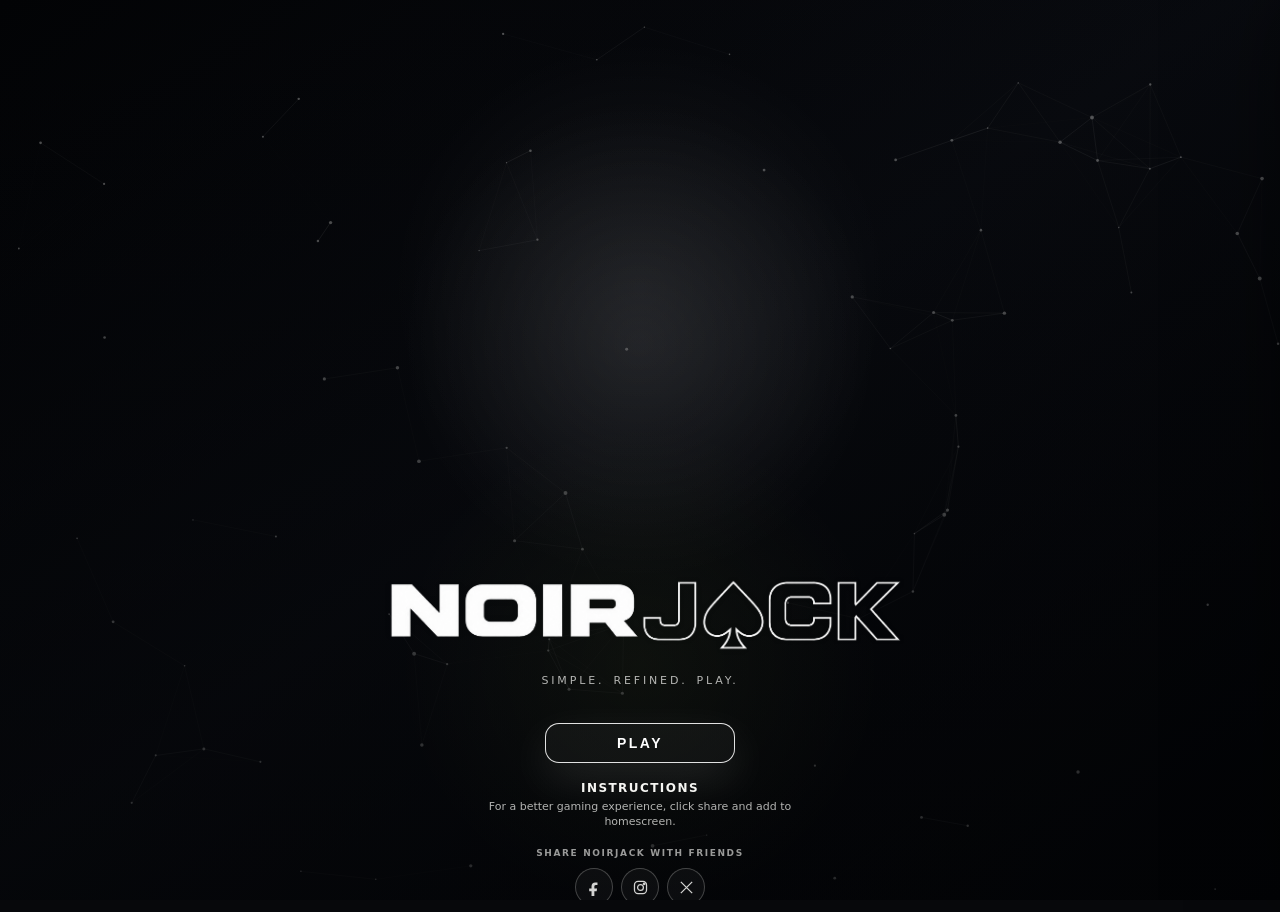
<file: index.html>
<!doctype html>
<html lang="en">
<head>
  <meta charset="utf-8" />
  <meta name="viewport" content="width=device-width, initial-scale=1, maximum-scale=1, user-scalable=no, viewport-fit=cover" />
  <title>NoirJack</title>
  <meta name="theme-color" content="#07080b" />
  <meta name="apple-mobile-web-app-capable" content="yes" />
  <meta name="apple-mobile-web-app-status-bar-style" content="black-translucent" />
  <meta name="apple-mobile-web-app-title" content="NoirJack" />
  <link rel="manifest" href="manifest.json" />
  <link rel="apple-touch-icon" href="assets/apple-touch-icon.png" />
  <link rel="stylesheet" href="style.css" />
  <link rel="icon" type="image/png" href="assets/icon-192.png" />
  <script src="https://cdn.applixir.com/applixir.sdk3.0m.js" async></script>
</head>
<body>
  <canvas id="appParticles" class="app-particles" aria-hidden="true"></canvas>
<div id="particleLayer"></div>
  <section id="splashScreen" class="splash-screen">
    <canvas id="splashParticles" class="splash-particles" aria-hidden="true"></canvas>
    <div class="splash-inner">
      <div class="splash-logo-clean-wrap" aria-label="NoirJack">
        <img src="assets/noirjack-logo-wide.png" alt="NoirJack" class="splash-logo-clean" />
      </div>
      <p class="splash-tagline"><span class="splash-word word-1">SIMPLE.</span><span class="splash-word word-2">REFINED.</span><span class="splash-word word-3">PLAY.</span></p>
      <button id="playBtn" class="play-btn">Play</button>
      <div class="splash-instructions"><strong>Instructions</strong><span>For a better gaming experience, click share and add to homescreen.</span></div>
      <div class="splash-share">
        <p>Share NoirJack with friends</p>
        <div class="share-buttons">
          <button class="share-btn splash-share-btn" type="button" data-share="facebook" aria-label="Share on Facebook">
            <svg viewBox="0 0 24 24" aria-hidden="true"><path d="M14 8.5h2.2V5.1c-.4-.1-1.7-.2-3.2-.2-3.1 0-5.2 1.9-5.2 5.5v3.1H4.5v3.8h3.3V24h4v-6.7h3.3l.5-3.8h-3.8v-2.7c0-1.1.3-2.3 2.2-2.3Z"/></svg>
          </button>
          <button class="share-btn splash-share-btn" type="button" data-share="instagram" aria-label="Share on Instagram">
            <svg viewBox="0 0 24 24" aria-hidden="true"><rect x="3.5" y="3.5" width="17" height="17" rx="5"/><circle cx="12" cy="12" r="4.1"/><circle cx="17.2" cy="6.8" r="1.1"/></svg>
          </button>
          <button class="share-btn splash-share-btn" type="button" data-share="x" aria-label="Share on X">
            <svg viewBox="0 0 24 24" aria-hidden="true"><path d="M4 4l16 16M20 4L4 20"/></svg>
          </button>
        </div>
      </div>

    </div>
  </section>

  <main id="gameApp" class="app app-hidden">
    <section class="top-bar">
      <button id="menuBtn" class="menu-btn" aria-label="Open settings">
        <span></span>
        <span></span>
        <span></span>
      </button>

      <div class="brand">
        <img src="assets/noirjack-logo-wide.png" alt="NoirJack" class="logo" />
        <p class="eyebrow brand-tagline">Simple. Refined. Play.</p>
      </div>

      <button id="bankButton" class="bank" type="button" aria-label="Bank balance">
        <span>Bank</span>
        <strong id="bank">£100</strong>
      </button>
    </section>

    <section id="table" class="table split-table">
      <div class="hand-panel dealer-panel">
        <div class="score-block">
          <p class="label">Dealer</p>
          <h2 id="dealerScore">0</h2>
        </div>
        <div id="dealerCards" class="cards"></div>
      </div>

      <div class="table-message-panel">
        <div id="message" class="message">Place your bet to start.</div>
      </div>

      <div class="hand-panel player-panel">
        <div class="score-block">
          <p class="label">You</p>
          <h2 id="playerScore">0</h2>
        </div>
        <div id="playerCards" class="cards"></div>
      </div>
    </section>

    <section class="controls" id="controlsPanel">
      <div class="bet-panel">
        <button id="minusBet" class="round">−</button>
        <div>
          <p class="label">Bet</p>
          <strong id="bet">£1</strong>
        </div>
        <button id="plusBet" class="round">+</button>
      </div>

      <div class="chip-stack" aria-label="Bet chips">
        <button class="chip" data-chip="1">+1</button>
        <button class="chip" data-chip="5">+5</button>
        <button class="chip" data-chip="10">+10</button>
        <button class="chip chip-clear" data-chip="clear">Reset</button>
      </div>

      <button id="deal" class="primary">Deal</button>

      <div class="actions">
        <button id="hit" disabled>Hit</button>
        <button id="stay" disabled>Stay</button>
        <button id="hint" disabled>Hint</button>
      </div>
    </section>

    <section class="share-section" aria-label="Share NoirJack">
      <p>Share NoirJack with friends</p>
      <div class="share-buttons">
        <button class="share-btn" type="button" data-share="facebook" aria-label="Share on Facebook">
          <svg viewBox="0 0 24 24" aria-hidden="true"><path d="M14 8.5h2.2V5.1c-.4-.1-1.7-.2-3.2-.2-3.1 0-5.2 1.9-5.2 5.5v3.1H4.5v3.8h3.3V24h4v-6.7h3.3l.5-3.8h-3.8v-2.7c0-1.1.3-2.3 2.2-2.3Z"/></svg>
        </button>
        <button class="share-btn" type="button" data-share="instagram" aria-label="Share on Instagram">
          <svg viewBox="0 0 24 24" aria-hidden="true"><rect x="3.5" y="3.5" width="17" height="17" rx="5"/><circle cx="12" cy="12" r="4.1"/><circle cx="17.2" cy="6.8" r="1.1"/></svg>
        </button>
        <button class="share-btn" type="button" data-share="x" aria-label="Share on X">
          <svg viewBox="0 0 24 24" aria-hidden="true"><path d="M4 4l16 16M20 4L4 20"/></svg>
        </button>
      </div>
    </section>
  </main>

  <div id="settingsOverlay" class="settings-overlay" hidden></div>

  <aside id="settingsPanel" class="settings-panel" aria-hidden="true">
    <div class="settings-header">
      <div>
        <p class="eyebrow">Settings</p>
        <h2>Game Options</h2>
      </div>
      <button id="closeSettings" class="close-settings" type="button" aria-label="Close settings">×</button>
    </div>

    <div class="setting-block profile-panel">
      <strong>Player Profile</strong>
      <label class="username-field" for="usernameInput">
        <span>Username</span>
        <input id="usernameInput" type="text" maxlength="18" placeholder="Player" autocomplete="nickname" />
      </label>
      <div class="stat-row"><span>Wins</span><b id="statWins">0</b></div>
      <div class="stat-row"><span>Losses</span><b id="statLosses">0</b></div>
      <div class="stat-row"><span>Current Streak</span><b id="statCurrentStreak">0</b></div>
      <div class="stat-row"><span>Best Streak</span><b id="statBestStreak">0</b></div>
      <div class="stat-row"><span>Blackjacks</span><b id="statBlackjacks">0</b></div>
      <div class="stat-row"><span>Hands Played</span><b id="statHands">0</b></div>
      <div class="stat-row"><span>Session Profit</span><b id="statSessionProfit">£0</b></div>
      <button id="resetStats" class="reset-stats" type="button">Reset Stats</button>
    </div>

    <details class="setting-block native-setting" id="backgroundSetting">
      <summary>
        <strong>Background Colour</strong>
        <span class="collapse-icon" aria-hidden="true">+</span>
      </summary>
      <div id="backgroundPanel" class="native-panel theme-panel">
        <button class="theme-option theme-red" data-theme="red" type="button"><span></span><strong>Red</strong></button>
        <button class="theme-option theme-blue" data-theme="blue" type="button"><span></span><strong>Blue</strong></button>
        <button class="theme-option theme-purple" data-theme="purple" type="button"><span></span><strong>Purple</strong></button>
        <button class="theme-option theme-green is-selected" data-theme="green" type="button"><span></span><strong>Green</strong></button>
        <button class="theme-option theme-orange" data-theme="orange" type="button"><span></span><strong>Orange</strong></button>
      </div>
    </details>

    <details class="setting-block native-setting" id="currencySetting">
      <summary>
        <strong>Currency</strong>
        <span class="collapse-icon" aria-hidden="true">+</span>
      </summary>
      <div id="currencyPanel" class="native-panel">
        <button class="currency-option is-selected" data-symbol="£" data-label="Pound" type="button">£ Pound</button>
        <button class="currency-option" data-symbol="$" data-label="Dollar" type="button">$ Dollar</button>
        <button class="currency-option" data-symbol="€" data-label="Euro" type="button">€ Euro</button>
      </div>
    </details>

    <div class="setting-block sound-setting">
      <div>
        <strong>Sounds</strong>
        <p>Win and lose tones</p>
      </div>
      <button id="soundToggle" class="toggle is-on" type="button">On</button>
    </div>
</aside>


  <section id="topUpScreen" class="topup-screen" hidden>
    <div class="topup-card">
      <button id="closeTopUp" class="topup-close" type="button" aria-label="Close top up">×</button>
      <p class="eyebrow">NoirJack</p>
      <h2>Top Up Funds</h2>
      <p class="topup-tagline">Watch ads for more tokens.</p>

      <div class="topup-options">
        <button class="topup-option" type="button" data-tokens="25" data-seconds="15">
          <strong>25 tokens</strong>
          <span>Watch 15 second ad</span>
        </button>
        <button class="topup-option" type="button" data-tokens="50" data-seconds="30">
          <strong>50 tokens</strong>
          <span>Watch 30 second ad</span>
        </button>
        <button class="topup-option" type="button" data-tokens="100" data-seconds="60">
          <strong>100 tokens</strong>
          <span>Watch 60 second ad</span>
        </button>
      </div>
    </div>
  </section>

  <script src="script.js"></script>
</body>
</html>
</file>
<file: style.css>
:root {
  --bg: #07080b;
  --panel: #11141a;
  --panel-2: #181c24;
  --text: #f5f5f2;
  --muted: #8e95a3;
  --accent: #d9ff6a;
  --danger: #ff5b5b;
  --success: #5cff94;
  --card: #fbfaf5;
  --line: rgba(255,255,255,.12);
}

* {
  box-sizing: border-box;
}

body {
  margin: 0;
  min-height: 100vh;
  background:
    radial-gradient(circle at top left, rgba(217,255,106,.18), transparent 34%),
    linear-gradient(145deg, #07080b, #11141a);
  color: var(--text);
  font-family: Inter, ui-sans-serif, system-ui, -apple-system, BlinkMacSystemFont, "Segoe UI", sans-serif;
  display: grid;
  place-items: center;
}

.app {
  width: min(430px, 100%);
  min-height: 100vh;
  padding: 28px 18px;
  display: flex;
  flex-direction: column;
  gap: 18px;
}

.top-bar {
  display: flex;
  justify-content: space-between;
  align-items: flex-start;
}

.eyebrow,
.label {
  color: var(--muted);
  margin: 0 0 4px;
  font-size: 12px;
  letter-spacing: .08em;
  text-transform: uppercase;
}

h1 {
  margin: 0;
  font-size: 42px;
  letter-spacing: -.06em;
}

h2 {
  margin: 0;
  font-size: 28px;
}

.bank {
  text-align: right;
  background: rgba(255,255,255,.07);
  border: 1px solid var(--line);
  padding: 10px 14px;
  border-radius: 18px;
}

.bank span {
  display: block;
  color: var(--muted);
  font-size: 12px;
}

.bank strong {
  font-size: 20px;
}

.table {
  flex: 1;
  background: rgba(17,20,26,.82);
  border: 1px solid var(--line);
  border-radius: 34px;
  padding: 22px;
  display: grid;
  grid-template-rows: minmax(150px, auto) auto minmax(150px, auto);
  align-content: space-between;
  gap: 24px;
  box-shadow: 0 30px 80px rgba(0,0,0,.35);
  transition: border-color .25s ease, box-shadow .25s ease;
}

.table.win {
  border-color: rgba(92, 255, 148, .45);
  box-shadow: 0 30px 80px rgba(0,0,0,.35), 0 0 24px rgba(92, 255, 148, .13);
}

.table.lose {
  border-color: rgba(255, 91, 91, .45);
  box-shadow: 0 30px 80px rgba(0,0,0,.35), 0 0 24px rgba(255, 91, 91, .13);
}

.row {
  min-height: 150px;
}

.cards {
  display: flex;
  gap: 10px;
  margin-top: 14px;
  flex-wrap: wrap;
}

.card {
  width: 72px;
  height: 102px;
  border-radius: 16px;
  background: var(--card);
  color: #111;
  padding: 10px;
  display: flex;
  flex-direction: column;
  justify-content: space-between;
  font-weight: 800;
  font-size: 22px;
  box-shadow: 0 12px 24px rgba(0,0,0,.22);
}

.card.red {
  color: #d33131;
}

.card.back {
  background:
    repeating-linear-gradient(45deg, #f8f7f1 0 5px, #101010 5px 8px);
  color: transparent;
}

.card .suit {
  align-self: flex-end;
  font-size: 26px;
}

.message {
  width: min(78%, 280px);
  justify-self: center;
  align-self: center;
  background: var(--panel-2);
  border: 1px solid var(--line);
  border-radius: 999px;
  padding: 8px 14px;
  color: var(--text);
  font-size: 12px;
  line-height: 1.2;
  font-weight: 700;
  text-align: center;
  letter-spacing: .01em;
  min-height: 34px;
  display: grid;
  place-items: center;
}

.controls {
  background: rgba(17,20,26,.86);
  border: 1px solid var(--line);
  border-radius: 30px;
  padding: 16px;
  display: grid;
  gap: 12px;
}

.bet-panel,
.actions {
  display: grid;
  grid-template-columns: 52px 1fr 52px;
  gap: 10px;
  align-items: center;
  text-align: center;
}

.actions {
  grid-template-columns: 1fr 1fr 1fr;
}

button {
  border: 0;
  border-radius: 18px;
  min-height: 52px;
  font-size: 16px;
  font-weight: 800;
  color: var(--text);
  background: #252a35;
  cursor: pointer;
}

button:disabled {
  opacity: .38;
  cursor: not-allowed;
}

button.primary {
  background: var(--accent);
  color: #111;
}

button.round {
  border-radius: 50%;
}

#bet {
  font-size: 24px;
}

@media (min-width: 700px) {
  .app {
    min-height: 780px;
  }
}





.card.dealing {
  animation: dealCard .34s cubic-bezier(.2,.8,.2,1) both;
}

@keyframes dealCard {
  0% {
    opacity: 0;
    transform: translateY(-26px) scale(.88) rotate(-7deg);
  }

  65% {
    opacity: 1;
    transform: translateY(2px) scale(1.01) rotate(1deg);
  }

  100% {
    opacity: 1;
    transform: translateY(0) scale(1) rotate(0deg);
  }
}

.table.win .card {
  box-shadow: 0 0 18px rgba(92,255,148,.15), 0 12px 24px rgba(0,0,0,.22);
}

.table.lose .card {
  box-shadow: 0 0 18px rgba(255,91,91,.10), 0 12px 24px rgba(0,0,0,.22);
}


.brand {
  display: grid;
  gap: 6px;
  align-content: start;
}

.logo {
  width: 290px;
  max-width: 62vw;
  height: auto;
  display: block;
  object-fit: contain;
  filter: drop-shadow(0 10px 22px rgba(0,0,0,.38));
}

.brand-tagline {
  margin-left: 2px;
  letter-spacing: .12em;
}

.top-bar {
  gap: 14px;
}

@media (max-width: 380px) {
  .logo {
  width: 290px;
  max-width: 62vw;
  height: auto;
  display: block;
  object-fit: contain;
  filter: drop-shadow(0 10px 22px rgba(0,0,0,.38));
}

  .bank {
    padding: 9px 12px;
  }
}


.top-bar {
  align-items: center;
}

.brand {
  gap: 8px;
}

@media (max-width: 430px) {
  .logo {
    width: 240px;
    max-width: 60vw;
  }
}

@media (max-width: 380px) {
  .logo {
    width: 210px;
  }
}


.brand {
  justify-items: start;
}

.brand-tagline {
  width: 100%;
  text-align: center;
  margin-left: 0;
  font-size: 10px;
  letter-spacing: .24em;
  color: rgba(245,245,242,.72);
}

.top-bar {
  position: relative;
  display: grid;
  grid-template-columns: 1fr auto auto;
  align-items: start;
}

.menu-btn {
  width: 44px;
  height: 44px;
  min-height: 44px;
  padding: 0;
  border-radius: 15px;
  display: grid;
  place-items: center;
  gap: 0;
  background: rgba(255,255,255,.07);
  border: 1px solid var(--line);
  margin-top: 2px;
}

.menu-btn span {
  display: block;
  width: 18px;
  height: 2px;
  background: var(--text);
  border-radius: 99px;
  margin: 2px 0;
}

.settings-overlay {
  position: fixed;
  inset: 0;
  background: rgba(0,0,0,.48);
  backdrop-filter: blur(4px);
  z-index: 20;
}

.settings-panel {
  position: fixed;
  top: 0;
  right: 0;
  width: min(360px, 88vw);
  height: 100vh;
  background: rgba(17,20,26,.97);
  border-left: 1px solid var(--line);
  box-shadow: -20px 0 80px rgba(0,0,0,.45);
  z-index: 21;
  padding: 22px;
  transform: translateX(105%);
  transition: transform .22s ease;
  display: grid;
  align-content: start;
  gap: 18px;
}

.settings-panel.open {
  transform: translateX(0);
}

.settings-header {
  display: flex;
  justify-content: space-between;
  align-items: start;
  gap: 14px;
}

.settings-header h3 {
  margin: 0;
  font-size: 24px;
  letter-spacing: -.04em;
}

.close-btn {
  width: 42px;
  min-height: 42px;
  border-radius: 14px;
  font-size: 28px;
  line-height: 1;
  background: rgba(255,255,255,.07);
}

.setting-row,
.setting-block {
  background: rgba(255,255,255,.055);
  border: 1px solid var(--line);
  border-radius: 22px;
  padding: 16px;
}

.setting-row {
  display: flex;
  align-items: center;
  justify-content: space-between;
  gap: 14px;
}

.setting-row strong,
.setting-block strong {
  display: block;
  font-size: 15px;
}

.setting-row p {
  margin: 4px 0 0;
  color: var(--muted);
  font-size: 12px;
}

.toggle {
  min-height: 38px;
  width: 72px;
  border-radius: 999px;
  background: #363b46;
  color: var(--muted);
}

.toggle.is-on {
  background: var(--accent);
  color: #111;
}

.currency-grid {
  display: grid;
  grid-template-columns: 1fr 1fr;
  gap: 10px;
  margin-top: 12px;
}

.currency-option {
  min-height: 44px;
  border-radius: 14px;
  font-size: 13px;
  background: #252a35;
  color: var(--text);
}

.currency-option.is-selected {
  background: var(--accent);
  color: #111;
}

@media (max-width: 430px) {
  .top-bar {
    grid-template-columns: 1fr auto;
  }

  .bank {
    grid-column: 2;
    grid-row: 2;
    margin-top: 8px;
  }

  .menu-btn {
    grid-column: 2;
    grid-row: 1;
  }

  .brand {
    grid-column: 1;
    grid-row: 1 / span 2;
  }

  .brand-tagline {
    max-width: 240px;
  }
}

@media (max-width: 380px) {
  .brand-tagline {
    max-width: 210px;
    font-size: 9px;
    letter-spacing: .2em;
  }
}


/* V9 fixed header and settings overrides */
.top-bar {
  display: grid !important;
  grid-template-columns: 48px 1fr auto !important;
  align-items: start !important;
  gap: 12px !important;
}

.menu-btn {
  grid-column: 1 !important;
  grid-row: 1 !important;
  margin-top: 4px !important;
  justify-self: start !important;
}

.brand {
  grid-column: 2 !important;
  grid-row: 1 / span 2 !important;
  justify-items: center !important;
  width: 100% !important;
  min-width: 0 !important;
}

.logo {
  width: 260px !important;
  max-width: 100% !important;
}

.brand-tagline {
  width: 100% !important;
  text-align: center !important;
  margin-left: 0 !important;
  font-size: 10px !important;
  letter-spacing: .22em !important;
}

.bank {
  grid-column: 3 !important;
  grid-row: 1 !important;
  justify-self: end !important;
  margin-top: 4px !important;
}

.currency-grid {
  grid-template-columns: 1fr !important;
}

@media (max-width: 430px) {
  .top-bar {
    grid-template-columns: 48px 1fr auto !important;
    gap: 10px !important;
  }

  .logo {
    width: 210px !important;
  }

  .bank {
    padding: 8px 10px !important;
  }

  .bank strong {
    font-size: 17px !important;
  }

  .brand-tagline {
    font-size: 9px !important;
    letter-spacing: .18em !important;
  }
}

@media (max-width: 380px) {
  .top-bar {
    grid-template-columns: 44px 1fr !important;
  }

  .bank {
    grid-column: 2 !important;
    grid-row: 2 !important;
    margin-top: 8px !important;
  }

  .logo {
    width: 190px !important;
  }
}


/* V10 splash screen */
.splash-screen {
  position: fixed;
  inset: 0;
  z-index: 50;
  display: grid;
  place-items: center;
  padding: 28px;
  background:
    radial-gradient(circle at 50% 32%, rgba(255,255,255,.07), transparent 28%),
    radial-gradient(circle at 50% 74%, rgba(217,255,106,.08), transparent 26%),
    linear-gradient(145deg, #020305, #090b10 48%, #020305);
  transition: opacity .34s ease, visibility .34s ease;
}

.splash-screen.hide {
  opacity: 0;
  visibility: hidden;
  pointer-events: none;
}

.splash-inner {
  width: min(420px, 100%);
  min-height: 72vh;
  display: grid;
  align-content: center;
  justify-items: center;
  gap: 22px;
  text-align: center;
}

.splash-logo {
  width: min(360px, 86vw);
  height: auto;
  display: block;
  filter: drop-shadow(0 26px 44px rgba(0,0,0,.52));
}

.splash-tagline {
  margin: -6px 0 18px;
  color: rgba(245,245,242,.72);
  font-size: 11px;
  letter-spacing: .26em;
  text-transform: uppercase;
}

.play-btn {
  min-width: 190px;
  min-height: 56px;
  padding: 0 34px;
  border-radius: 999px;
  background: #f5f5f2;
  color: #050608;
  border: 1px solid rgba(255,255,255,.22);
  font-size: 15px;
  font-weight: 900;
  text-transform: uppercase;
  letter-spacing: .18em;
  box-shadow: 0 18px 48px rgba(0,0,0,.42), inset 0 -2px 0 rgba(0,0,0,.12);
}

.play-btn:active {
  transform: scale(.98);
}

.app-hidden {
  opacity: 0;
  transform: translateY(12px);
  pointer-events: none;
}

.app-ready {
  opacity: 1;
  transform: translateY(0);
  pointer-events: auto;
  transition: opacity .34s ease, transform .34s ease;
}

@media (max-width: 430px) {
  .splash-inner {
    min-height: 76vh;
  }

  .splash-logo {
    width: min(330px, 88vw);
  }
}


/* V12 anti-zoom without breaking dark layout */
html,
body {
  min-height: 100%;
  touch-action: manipulation;
  overscroll-behavior: none;
  -webkit-text-size-adjust: 100%;
  background:
    radial-gradient(circle at top left, rgba(217,255,106,.18), transparent 34%),
    linear-gradient(145deg, #07080b, #11141a) !important;
}

button,
a,
.card,
.round,
.primary {
  touch-action: manipulation;
}

* {
  -webkit-tap-highlight-color: transparent;
}


/* V13 PWA fullscreen and safe-area cleanup */
html,
body {
  margin: 0 !important;
  padding: 0 !important;
  width: 100%;
  min-height: 100%;
  background: #07080b !important;
}

body {
  background:
    radial-gradient(circle at top left, rgba(217,255,106,.18), transparent 34%),
    linear-gradient(145deg, #07080b, #11141a) !important;
}

.app {
  min-height: 100svh;
  padding-top: max(18px, env(safe-area-inset-top));
  padding-bottom: max(18px, env(safe-area-inset-bottom));
}

/* Prevent iOS Safari text-selection/gesture artefacts on game controls */
button,
.card,
.controls,
.table {
  -webkit-user-select: none;
  user-select: none;
}

/* Removes any accidental white overscroll flash */
.splash-screen {
  background:
    radial-gradient(circle at 50% 32%, rgba(255,255,255,.07), transparent 28%),
    radial-gradient(circle at 50% 74%, rgba(217,255,106,.08), transparent 26%),
    linear-gradient(145deg, #020305, #090b10 48%, #020305) !important;
}


/* V14 app icon, haptics, chip betting UI and dealer animations */
.chip-stack {
  display: grid;
  grid-template-columns: repeat(4, 1fr);
  gap: 9px;
}

.chip {
  min-height: 46px;
  border-radius: 999px;
  background:
    radial-gradient(circle at 50% 50%, rgba(255,255,255,.12), transparent 42%),
    #202531;
  border: 1px solid rgba(255,255,255,.13);
  color: var(--text);
  font-size: 13px;
  letter-spacing: .03em;
  box-shadow: inset 0 -2px 0 rgba(0,0,0,.2), 0 10px 20px rgba(0,0,0,.18);
}

.chip::before {
  content: "";
  display: inline-block;
  width: 7px;
  height: 7px;
  border-radius: 50%;
  margin-right: 5px;
  background: var(--accent);
  vertical-align: 1px;
}

.chip-clear::before {
  background: var(--muted);
}

.chip:disabled {
  opacity: .35;
}

.chip:active {
  transform: translateY(1px) scale(.98);
}

.card.dealer-draw {
  animation: dealerDraw .42s cubic-bezier(.2,.8,.2,1) both;
}

.card.reveal {
  animation: revealCard .46s cubic-bezier(.2,.8,.2,1) both;
  transform-origin: center;
}

@keyframes dealerDraw {
  0% {
    opacity: 0;
    transform: translateX(24px) translateY(-16px) scale(.9) rotate(7deg);
  }
  68% {
    opacity: 1;
    transform: translateX(-2px) translateY(2px) scale(1.02) rotate(-1deg);
  }
  100% {
    opacity: 1;
    transform: translateX(0) translateY(0) scale(1) rotate(0deg);
  }
}

@keyframes revealCard {
  0% {
    transform: rotateY(90deg) scale(.96);
    opacity: .4;
  }
  55% {
    transform: rotateY(-8deg) scale(1.02);
    opacity: 1;
  }
  100% {
    transform: rotateY(0deg) scale(1);
    opacity: 1;
  }
}

@media (max-width: 380px) {
  .chip-stack {
    gap: 7px;
  }

  .chip {
    min-height: 42px;
    font-size: 12px;
  }
}


/* V15 profile and particles */
.profile-panel{
  margin-top:18px;
  padding-top:14px;
  border-top:1px solid rgba(255,255,255,.08);
  display:grid;
  gap:10px;
}

.profile-row{
  display:flex;
  justify-content:space-between;
  align-items:center;
  font-size:13px;
  color:rgba(255,255,255,.72);
}

.profile-row strong{
  color:#fff;
  font-size:15px;
}

#particleLayer{
  position:fixed;
  inset:0;
  pointer-events:none;
  overflow:hidden;
  z-index:80;
}

.particle{
  position:absolute;
  width:8px;
  height:8px;
  border-radius:50%;
  background:#d9ff6a;
  box-shadow:0 0 12px rgba(217,255,106,.8);
  animation:particleFloat 1.4s ease-out forwards;
}

@keyframes particleFloat{
  0%{
    opacity:1;
    transform:translate(0,0) scale(1);
  }
  100%{
    opacity:0;
    transform:translate(var(--x),var(--y)) scale(.2);
  }
}


/* V16 fixed profile/stat panel */
.profile-panel {
  display: grid;
  gap: 10px;
}

.profile-row {
  display: flex;
  justify-content: space-between;
  align-items: center;
  min-height: 24px;
  font-size: 13px;
  color: rgba(245,245,242,.72);
}

.profile-row strong {
  color: var(--text);
  font-size: 15px;
}

.reset-stats {
  margin-top: 6px;
  min-height: 42px;
  border-radius: 14px;
  font-size: 13px;
  background: #252a35;
  color: var(--text);
}

#particleLayer {
  position: fixed;
  inset: 0;
  pointer-events: none;
  overflow: hidden;
  z-index: 80;
}

.particle {
  position: absolute;
  width: 7px;
  height: 7px;
  border-radius: 50%;
  background: #d9ff6a;
  box-shadow: 0 0 14px rgba(217,255,106,.75);
  animation: particleFloat 1.35s ease-out forwards;
}

@keyframes particleFloat {
  0% {
    opacity: 1;
    transform: translate(0,0) scale(1);
  }
  100% {
    opacity: 0;
    transform: translate(var(--x),var(--y)) scale(.25);
  }
}


/* V17 smoother player/dealer card deal and hint prompt */
.card.dealing,
.card.dealer-draw,
.card.player-draw {
  animation: cardDealFade .46s cubic-bezier(.16,.84,.24,1) both;
  will-change: opacity, transform, filter;
}

.card.player-draw {
  animation-name: playerDealFade;
}

.card.dealer-draw {
  animation-name: dealerDealFade;
}

@keyframes cardDealFade {
  0% {
    opacity: 0;
    transform: translateY(-22px) scale(.9) rotate(-5deg);
    filter: blur(3px);
  }
  65% {
    opacity: 1;
    transform: translateY(3px) scale(1.02) rotate(1deg);
    filter: blur(0);
  }
  100% {
    opacity: 1;
    transform: translateY(0) scale(1) rotate(0);
    filter: blur(0);
  }
}

@keyframes playerDealFade {
  0% {
    opacity: 0;
    transform: translateX(-18px) translateY(26px) scale(.9) rotate(-7deg);
    filter: blur(3px);
  }
  65% {
    opacity: 1;
    transform: translateX(2px) translateY(-2px) scale(1.02) rotate(1deg);
    filter: blur(0);
  }
  100% {
    opacity: 1;
    transform: translateX(0) translateY(0) scale(1) rotate(0);
    filter: blur(0);
  }
}

@keyframes dealerDealFade {
  0% {
    opacity: 0;
    transform: translateX(22px) translateY(-22px) scale(.9) rotate(7deg);
    filter: blur(3px);
  }
  65% {
    opacity: 1;
    transform: translateX(-2px) translateY(2px) scale(1.02) rotate(-1deg);
    filter: blur(0);
  }
  100% {
    opacity: 1;
    transform: translateX(0) translateY(0) scale(1) rotate(0);
    filter: blur(0);
  }
}

#hint.hint-prompt {
  position: relative;
  border: 1px solid rgba(255, 191, 71, .9);
  color: #ffbf47;
  box-shadow:
    0 0 0 1px rgba(255, 191, 71, .28),
    0 0 18px rgba(255, 191, 71, .26),
    inset 0 0 14px rgba(255, 191, 71, .08);
  animation: hintAmberPulse 1.45s ease-in-out infinite;
}

@keyframes hintAmberPulse {
  0%, 100% {
    box-shadow:
      0 0 0 1px rgba(255, 191, 71, .26),
      0 0 13px rgba(255, 191, 71, .18),
      inset 0 0 12px rgba(255, 191, 71, .06);
  }
  50% {
    box-shadow:
      0 0 0 1px rgba(255, 191, 71, .65),
      0 0 24px rgba(255, 191, 71, .38),
      inset 0 0 18px rgba(255, 191, 71, .12);
  }
}


/* V19 bank risk state and top-up screen */
.bank {
  appearance: none;
  -webkit-appearance: none;
  border: 1px solid var(--line);
  cursor: pointer;
  display: grid;
  place-items: center;
  gap: 2px;
  min-width: 92px;
  min-height: 66px;
  transition: border-color .22s ease, box-shadow .22s ease, color .22s ease;
}

.bank span,
.bank strong {
  text-align: center;
  width: 100%;
}

.bank.bank-low {
  border-color: rgba(255, 191, 71, .82);
  box-shadow:
    0 0 0 1px rgba(255, 191, 71, .22),
    0 0 20px rgba(255, 191, 71, .18);
}

.bank.bank-critical {
  border-color: rgba(255, 91, 91, .9);
  box-shadow:
    0 0 0 1px rgba(255, 91, 91, .25),
    0 0 24px rgba(255, 91, 91, .22);
}

.bank.bank-empty {
  border-color: rgba(255, 91, 91, .95);
  color: #ff5b5b;
  box-shadow:
    0 0 0 1px rgba(255, 91, 91, .3),
    0 0 30px rgba(255, 91, 91, .24);
}

.bank.bank-empty strong {
  font-size: 16px;
  letter-spacing: .08em;
  text-transform: uppercase;
}

.topup-screen {
  position: fixed;
  inset: 0;
  z-index: 90;
  display: grid;
  place-items: center;
  padding: 22px;
  background: rgba(2, 3, 5, .82);
  backdrop-filter: blur(14px);
}

.topup-screen[hidden] {
  display: none;
}

.topup-card {
  position: relative;
  width: min(390px, 100%);
  background:
    radial-gradient(circle at top, rgba(217,255,106,.08), transparent 32%),
    rgba(17,20,26,.98);
  border: 1px solid rgba(255,255,255,.14);
  border-radius: 30px;
  padding: 26px;
  box-shadow: 0 32px 90px rgba(0,0,0,.55);
  display: grid;
  gap: 16px;
}

.topup-card h2 {
  margin: 0;
  font-size: 34px;
  letter-spacing: -.06em;
  text-transform: uppercase;
}

.topup-tagline {
  margin: -8px 0 4px;
  color: var(--muted);
  font-size: 14px;
}

.topup-close {
  position: absolute;
  top: 16px;
  right: 16px;
  width: 42px;
  min-height: 42px;
  border-radius: 14px;
  font-size: 28px;
  line-height: 1;
  background: rgba(255,255,255,.07);
}

.topup-options {
  display: grid;
  gap: 12px;
}

.topup-option {
  min-height: 74px;
  border-radius: 20px;
  padding: 14px 16px;
  background: #202531;
  border: 1px solid rgba(255,255,255,.1);
  color: var(--text);
  display: grid;
  align-content: center;
  text-align: left;
  gap: 4px;
}

.topup-option strong {
  font-size: 20px;
}

.topup-option span {
  color: var(--muted);
  font-size: 13px;
}

.topup-option:active {
  transform: scale(.985);
}

.topup-option:first-child {
  border-color: rgba(255, 191, 71, .28);
}

.topup-option:last-child {
  border-color: rgba(217,255,106,.28);
}


/* V23 animated particle network splash background */
.splash-screen {
  overflow: hidden;
}

.splash-particles {
  position: absolute;
  inset: 0;
  width: 100%;
  height: 100%;
  z-index: 0;
  opacity: .52;
}

.splash-screen::after {
  content: "";
  position: absolute;
  inset: 0;
  z-index: 1;
  pointer-events: none;
  background:
    radial-gradient(circle at 50% 38%, rgba(255,255,255,.08), transparent 28%),
    linear-gradient(180deg, rgba(2,3,5,.08), rgba(2,3,5,.58));
}

.splash-inner {
  position: relative;
  z-index: 2;
}


/* V24 single-screen mobile fit */
html,
body {
  width: 100%;
  height: 100%;
  min-height: 100%;
  overflow: hidden !important;
  overscroll-behavior: none;
}

body {
  position: fixed;
  inset: 0;
  display: block;
}

.app {
  width: min(430px, 100%);
  height: 100svh;
  min-height: 0 !important;
  overflow: hidden !important;
  padding: max(10px, env(safe-area-inset-top)) 18px max(10px, env(safe-area-inset-bottom));
  gap: 10px;
  margin: 0 auto;
}

.top-bar {
  flex: 0 0 auto;
}

.logo {
  width: 220px !important;
  max-width: 58vw !important;
}

.brand-tagline {
  font-size: 9px !important;
  letter-spacing: .18em !important;
  margin-top: 2px !important;
}

.menu-btn {
  width: 46px !important;
  height: 46px !important;
  min-height: 46px !important;
  border-radius: 16px !important;
}

.bank {
  min-width: 82px !important;
  min-height: 58px !important;
  padding: 7px 10px !important;
  border-radius: 18px !important;
}

.bank span {
  font-size: 13px !important;
}

.bank strong {
  font-size: 24px !important;
}

.table {
  flex: 1 1 auto !important;
  min-height: 0 !important;
  padding: 16px !important;
  border-radius: 28px !important;
  grid-template-rows: minmax(112px, .82fr) auto minmax(112px, .82fr) !important;
  gap: 12px !important;
}

.row {
  min-height: 0 !important;
}

.label {
  font-size: 11px !important;
  margin-bottom: 3px !important;
}

h2 {
  font-size: 34px !important;
  line-height: .95 !important;
}

.cards {
  gap: 10px !important;
  margin-top: 10px !important;
}

.card {
  width: 64px !important;
  height: 92px !important;
  border-radius: 15px !important;
  padding: 9px !important;
  font-size: 22px !important;
}

.card .suit {
  font-size: 24px !important;
}

.message {
  width: min(76%, 265px) !important;
  min-height: 34px !important;
  padding: 8px 12px !important;
  font-size: 13px !important;
}

.controls {
  flex: 0 0 auto !important;
  padding: 12px !important;
  border-radius: 26px !important;
  gap: 10px !important;
}

.bet-panel {
  grid-template-columns: 48px 1fr 48px !important;
}

button {
  min-height: 48px !important;
  border-radius: 16px !important;
  font-size: 15px !important;
}

button.round {
  width: 48px !important;
  height: 48px !important;
  min-height: 48px !important;
}

#bet {
  font-size: 28px !important;
  line-height: 1 !important;
}

.chip-stack {
  gap: 8px !important;
}

.chip {
  min-height: 38px !important;
  font-size: 12px !important;
  padding: 0 8px !important;
}

.actions {
  gap: 8px !important;
}

.actions button {
  min-height: 48px !important;
}

/* Small iPhone height handling */
@media (max-height: 760px) {
  .app {
    gap: 8px !important;
    padding-top: max(8px, env(safe-area-inset-top)) !important;
    padding-bottom: max(8px, env(safe-area-inset-bottom)) !important;
  }

  .logo {
    width: 190px !important;
  }

  .brand-tagline {
    font-size: 8px !important;
  }

  .menu-btn {
    width: 42px !important;
    height: 42px !important;
    min-height: 42px !important;
  }

  .bank {
    min-width: 76px !important;
    min-height: 52px !important;
  }

  .bank strong {
    font-size: 21px !important;
  }

  .table {
    padding: 14px !important;
    border-radius: 25px !important;
    grid-template-rows: minmax(98px, .8fr) auto minmax(98px, .8fr) !important;
    gap: 8px !important;
  }

  h2 {
    font-size: 30px !important;
  }

  .card {
    width: 58px !important;
    height: 82px !important;
    border-radius: 13px !important;
    font-size: 20px !important;
  }

  .card .suit {
    font-size: 22px !important;
  }

  .controls {
    padding: 10px !important;
    gap: 8px !important;
  }

  .chip {
    min-height: 34px !important;
    font-size: 11px !important;
  }

  button,
  .actions button {
    min-height: 44px !important;
  }

  button.round {
    width: 44px !important;
    height: 44px !important;
    min-height: 44px !important;
  }
}

/* Very small displays */
@media (max-height: 690px) {
  .logo {
    width: 170px !important;
  }

  .brand-tagline {
    display: none !important;
  }

  .table {
    grid-template-rows: minmax(86px, .74fr) auto minmax(86px, .74fr) !important;
  }

  .card {
    width: 52px !important;
    height: 74px !important;
  }

  .chip-stack {
    display: none !important;
  }
}


/* V25 tighter single-screen fit */
.app {
  height: 100svh !important;
  padding: max(8px, env(safe-area-inset-top)) 16px max(8px, env(safe-area-inset-bottom)) !important;
  gap: 7px !important;
}

.logo {
  width: 190px !important;
  max-width: 52vw !important;
}

.brand-tagline {
  font-size: 8px !important;
  letter-spacing: .16em !important;
  margin-top: 1px !important;
}

.menu-btn {
  width: 38px !important;
  height: 38px !important;
  min-height: 38px !important;
  border-radius: 13px !important;
  padding: 0 !important;
}

.menu-btn span {
  width: 18px !important;
  height: 3px !important;
  margin: 1.5px 0 !important;
  border-radius: 999px !important;
}

.bank {
  min-width: 74px !important;
  min-height: 50px !important;
  padding: 6px 8px !important;
  border-radius: 16px !important;
}

.bank span {
  font-size: 11px !important;
}

.bank strong {
  font-size: 20px !important;
}

.table {
  padding: 12px !important;
  border-radius: 24px !important;
  gap: 6px !important;
  grid-template-rows: minmax(82px, .7fr) auto minmax(82px, .7fr) !important;
}

.label {
  font-size: 10px !important;
  letter-spacing: .12em !important;
}

h2 {
  font-size: 28px !important;
}

.cards {
  margin-top: 7px !important;
  gap: 7px !important;
}

.card {
  width: 50px !important;
  height: 72px !important;
  border-radius: 12px !important;
  padding: 7px !important;
  font-size: 18px !important;
}

.card .suit {
  font-size: 20px !important;
}

.message {
  width: min(72%, 235px) !important;
  min-height: 30px !important;
  padding: 6px 10px !important;
  font-size: 12px !important;
}

.controls {
  padding: 9px !important;
  border-radius: 22px !important;
  gap: 7px !important;
}

.bet-panel {
  grid-template-columns: 40px 1fr 40px !important;
}

button.round {
  width: 40px !important;
  height: 40px !important;
  min-height: 40px !important;
}

button {
  min-height: 40px !important;
  border-radius: 14px !important;
  font-size: 14px !important;
}

#bet {
  font-size: 24px !important;
}

.chip-stack {
  grid-template-columns: repeat(4, 1fr) !important;
  gap: 6px !important;
}

.chip {
  min-height: 30px !important;
  font-size: 10px !important;
  padding: 0 6px !important;
}

.chip::before {
  width: 5px !important;
  height: 5px !important;
  margin-right: 3px !important;
}

.actions {
  gap: 6px !important;
}

.actions button {
  min-height: 42px !important;
}

/* iPhone browser-height compression */
@media (max-height: 760px) {
  .app {
    gap: 6px !important;
    padding-top: max(6px, env(safe-area-inset-top)) !important;
    padding-bottom: max(6px, env(safe-area-inset-bottom)) !important;
  }

  .logo {
    width: 172px !important;
  }

  .menu-btn {
    width: 36px !important;
    height: 36px !important;
    min-height: 36px !important;
  }

  .bank {
    min-height: 46px !important;
    min-width: 68px !important;
  }

  .bank strong {
    font-size: 18px !important;
  }

  .table {
    padding: 10px !important;
    grid-template-rows: minmax(74px, .66fr) auto minmax(74px, .66fr) !important;
  }

  h2 {
    font-size: 25px !important;
  }

  .card {
    width: 46px !important;
    height: 66px !important;
    font-size: 17px !important;
  }

  .card .suit {
    font-size: 18px !important;
  }

  .message {
    min-height: 28px !important;
    font-size: 11px !important;
  }

  .controls {
    padding: 8px !important;
    gap: 6px !important;
  }

  .chip {
    min-height: 28px !important;
    font-size: 10px !important;
  }

  .actions button {
    min-height: 40px !important;
  }
}

@media (max-height: 690px) {
  .brand-tagline {
    display: none !important;
  }

  .chip-stack {
    display: none !important;
  }

  .table {
    grid-template-rows: minmax(66px, .62fr) auto minmax(66px, .62fr) !important;
  }

  .card {
    width: 42px !important;
    height: 60px !important;
  }
}


/* V26 full background continuation and colour themes */
html,
body {
  background: #07080b !important;
}

body {
  min-height: 100dvh !important;
}

body::before {
  content: "";
  position: fixed;
  inset: 0;
  z-index: -2;
  pointer-events: none;
  background:
    radial-gradient(circle at top left, rgba(var(--theme-rgb), .24), transparent 38%),
    radial-gradient(circle at 80% 20%, rgba(var(--theme-rgb), .10), transparent 32%),
    linear-gradient(145deg, #07080b, #11141a 62%, #07080b) !important;
}

body::after {
  content: "";
  position: fixed;
  left: 0;
  right: 0;
  bottom: 0;
  height: 28vh;
  z-index: -1;
  pointer-events: none;
  background:
    linear-gradient(180deg, rgba(7,8,11,0), rgba(7,8,11,.92) 70%, rgba(7,8,11,1));
}

body.theme-green {
  --theme-rgb: 112, 150, 62;
  --theme-accent: #d9ff6a;
}

body.theme-red {
  --theme-rgb: 190, 42, 58;
  --theme-accent: #ff5b5b;
}

body.theme-blue {
  --theme-rgb: 45, 110, 220;
  --theme-accent: #68a9ff;
}

body.theme-purple {
  --theme-rgb: 132, 80, 210;
  --theme-accent: #b58cff;
}

body.theme-orange {
  --theme-rgb: 224, 118, 38;
  --theme-accent: #ffad55;
}

body.theme-red,
body.theme-blue,
body.theme-purple,
body.theme-green,
body.theme-orange {
  background:
    radial-gradient(circle at top left, rgba(var(--theme-rgb), .24), transparent 38%),
    radial-gradient(circle at 80% 20%, rgba(var(--theme-rgb), .10), transparent 32%),
    linear-gradient(145deg, #07080b, #11141a 62%, #07080b) !important;
}

body.theme-red .primary,
body.theme-red .play-btn {
  background: var(--theme-accent) !important;
}

body.theme-blue .primary,
body.theme-blue .play-btn {
  background: var(--theme-accent) !important;
}

body.theme-purple .primary,
body.theme-purple .play-btn {
  background: var(--theme-accent) !important;
}

body.theme-orange .primary,
body.theme-orange .play-btn {
  background: var(--theme-accent) !important;
}

body.theme-green .primary,
body.theme-green .play-btn {
  background: var(--accent) !important;
}

body.theme-red .chip::before,
body.theme-blue .chip::before,
body.theme-purple .chip::before,
body.theme-orange .chip::before {
  background: var(--theme-accent) !important;
}

body.theme-red #hint.hint-prompt,
body.theme-blue #hint.hint-prompt,
body.theme-purple #hint.hint-prompt,
body.theme-orange #hint.hint-prompt {
  border-color: rgba(var(--theme-rgb), .95) !important;
  color: var(--theme-accent) !important;
  box-shadow:
    0 0 0 1px rgba(var(--theme-rgb), .28),
    0 0 18px rgba(var(--theme-rgb), .28),
    inset 0 0 14px rgba(var(--theme-rgb), .10) !important;
}

.theme-grid {
  display: grid;
  grid-template-columns: 1fr;
  gap: 9px;
  margin-top: 12px;
}

.theme-option {
  min-height: 42px;
  border-radius: 14px;
  background: #252a35;
  color: var(--text);
  display: grid;
  grid-template-columns: 18px 1fr;
  gap: 10px;
  align-items: center;
  text-align: left;
  padding: 0 12px;
  font-size: 13px;
}

.theme-option span {
  width: 14px;
  height: 14px;
  border-radius: 999px;
  display: block;
  box-shadow: 0 0 14px currentColor;
}

.theme-option.is-selected {
  background: var(--accent);
  color: #111;
}







/* Keep the app visually filling the full device height */
.app {
  min-height: 100dvh !important;
  height: 100dvh !important;
}

@supports (height: 100svh) {
  .app {
    min-height: 100svh !important;
    height: 100svh !important;
  }
}


/* V27 corrected theme selector colour icons */
.theme-option {
  grid-template-columns: 22px 1fr !important;
}

.theme-option span {
  width: 16px !important;
  height: 16px !important;
  border-radius: 999px !important;
  border: 1px solid rgba(255,255,255,.35);
  box-shadow: 0 0 14px currentColor !important;
}

.theme-option

.theme-option

.theme-option

.theme-option

.theme-option

.theme-option.is-selected {
  background: rgba(255,255,255,.08) !important;
  color: var(--text) !important;
  border: 1px solid var(--theme-accent, #d9ff6a) !important;
  box-shadow:
    0 0 0 1px rgba(var(--theme-rgb), .18),
    0 0 18px rgba(var(--theme-rgb), .20) !important;
}



body.theme-red .theme-option.is-selected {
  --theme-rgb: 190, 42, 58;
  --theme-accent: #ff5b5b;
}

body.theme-blue .theme-option.is-selected {
  --theme-rgb: 45, 110, 220;
  --theme-accent: #68a9ff;
}

body.theme-purple .theme-option.is-selected {
  --theme-rgb: 132, 80, 210;
  --theme-accent: #b58cff;
}

body.theme-green .theme-option.is-selected {
  --theme-rgb: 112, 150, 62;
  --theme-accent: #d9ff6a;
}

body.theme-orange .theme-option.is-selected {
  --theme-rgb: 224, 118, 38;
  --theme-accent: #ffad55;
}

/* Make the table and controls pick up the selected colour more clearly */
body.theme-red .table,
body.theme-red .controls,
body.theme-red .settings-panel .setting-block {
  border-color: rgba(255,91,91,.20) !important;
}

body.theme-blue .table,
body.theme-blue .controls,
body.theme-blue .settings-panel .setting-block {
  border-color: rgba(104,169,255,.20) !important;
}

body.theme-purple .table,
body.theme-purple .controls,
body.theme-purple .settings-panel .setting-block {
  border-color: rgba(181,140,255,.20) !important;
}

body.theme-green .table,
body.theme-green .controls,
body.theme-green .settings-panel .setting-block {
  border-color: rgba(217,255,106,.18) !important;
}

body.theme-orange .table,
body.theme-orange .controls,
body.theme-orange .settings-panel .setting-block {
  border-color: rgba(255,173,85,.20) !important;
}


/* V28 theme fix: scoped swatches only, preserve cards/bank/menu */
:root {
  --active-rgb: 112, 150, 62;
  --active-accent: #d9ff6a;
}

body.theme-red {
  --active-rgb: 190, 42, 58;
  --active-accent: #ff5b5b;
}

body.theme-blue {
  --active-rgb: 45, 110, 220;
  --active-accent: #68a9ff;
}

body.theme-purple {
  --active-rgb: 132, 80, 210;
  --active-accent: #b58cff;
}

body.theme-green {
  --active-rgb: 112, 150, 62;
  --active-accent: #d9ff6a;
}

body.theme-orange {
  --active-rgb: 224, 118, 38;
  --active-accent: #ffad55;
}

/* Restore card text and suits */
.card span {
  width: auto !important;
  height: auto !important;
  border: 0 !important;
  border-radius: 0 !important;
  box-shadow: none !important;
  background: transparent !important;
  color: inherit !important;
  display: inline !important;
}

.card .suit {
  display: block !important;
}

/* Restore bank text */
.bank span,
.bank strong {
  background: transparent !important;
  border: 0 !important;
  box-shadow: none !important;
  color: inherit !important;
}

.bank {
  border-color: rgba(var(--active-rgb), .28) !important;
}

.bank strong {
  color: #f5f5f2 !important;
}

/* Hamburger remains white */
.menu-btn span {
  background: #f5f5f2 !important;
  color: #f5f5f2 !important;
  box-shadow: none !important;
  border: 0 !important;
}

/* Selected accent drives buttons and controls */
body.theme-red .primary,
body.theme-red .play-btn,
body.theme-red .toggle.is-on,
body.theme-red .currency-option.is-selected {
  background: #ff5b5b !important;
  color: #111 !important;
}

body.theme-blue .primary,
body.theme-blue .play-btn,
body.theme-blue .toggle.is-on,
body.theme-blue .currency-option.is-selected {
  background: #68a9ff !important;
  color: #111 !important;
}

body.theme-purple .primary,
body.theme-purple .play-btn,
body.theme-purple .toggle.is-on,
body.theme-purple .currency-option.is-selected {
  background: #b58cff !important;
  color: #111 !important;
}

body.theme-green .primary,
body.theme-green .play-btn,
body.theme-green .toggle.is-on,
body.theme-green .currency-option.is-selected {
  background: #d9ff6a !important;
  color: #111 !important;
}

body.theme-orange .primary,
body.theme-orange .play-btn,
body.theme-orange .toggle.is-on,
body.theme-orange .currency-option.is-selected {
  background: #ffad55 !important;
  color: #111 !important;
}

/* Chip dots use active colour */
.chip::before {
  background: var(--active-accent) !important;
  color: var(--active-accent) !important;
}

/* Theme selector rows */
.theme-grid {
  display: grid;
  grid-template-columns: 1fr;
  gap: 9px;
  margin-top: 12px;
}

.theme-option {
  min-height: 42px !important;
  border-radius: 14px !important;
  background: #252a35 !important;
  color: var(--text) !important;
  display: grid !important;
  grid-template-columns: 22px 1fr !important;
  gap: 10px !important;
  align-items: center !important;
  text-align: left !important;
  padding: 0 12px !important;
  font-size: 13px !important;
  border: 1px solid transparent !important;
  box-shadow: none !important;
}

.theme-option > span {
  width: 16px !important;
  height: 16px !important;
  border-radius: 999px !important;
  display: block !important;
  border: 1px solid rgba(255,255,255,.38) !important;
  box-shadow: 0 0 14px currentColor !important;
}

.theme-option.theme-red > span {
  background: #ff5b5b !important;
  color: #ff5b5b !important;
}

.theme-option.theme-blue > span {
  background: #68a9ff !important;
  color: #68a9ff !important;
}

.theme-option.theme-purple > span {
  background: #b58cff !important;
  color: #b58cff !important;
}

.theme-option.theme-green > span {
  background: #d9ff6a !important;
  color: #d9ff6a !important;
}

.theme-option.theme-orange > span {
  background: #ffad55 !important;
  color: #ffad55 !important;
}

.theme-option.is-selected {
  border-color: var(--active-accent) !important;
  box-shadow:
    0 0 0 1px rgba(var(--active-rgb), .18),
    0 0 16px rgba(var(--active-rgb), .18) !important;
  background: rgba(255,255,255,.055) !important;
  color: var(--text) !important;
}

/* Active theme border and screen accents */
.table,
.controls,
.settings-panel .setting-block {
  border-color: rgba(var(--active-rgb), .20) !important;
}

#hint.hint-prompt {
  border-color: rgba(var(--active-rgb), .95) !important;
  color: var(--active-accent) !important;
  box-shadow:
    0 0 0 1px rgba(var(--active-rgb), .28),
    0 0 18px rgba(var(--active-rgb), .28),
    inset 0 0 14px rgba(var(--active-rgb), .10) !important;
}

/* Card back should stay monochrome */
.card.back {
  color: transparent !important;
}


/* V29 theme selection and main particle background */
.app-particles {
  position: fixed;
  inset: 0;
  width: 100%;
  height: 100%;
  z-index: -1;
  pointer-events: none;
  opacity: .28;
}

.app {
  position: relative;
  z-index: 1;
}

.theme-option {
  cursor: pointer !important;
  pointer-events: auto !important;
  touch-action: manipulation !important;
}

.theme-option * {
  pointer-events: none !important;
}

body.theme-red {
  --active-rgb: 190, 42, 58;
  --active-accent: #ff5b5b;
}

body.theme-blue {
  --active-rgb: 45, 110, 220;
  --active-accent: #68a9ff;
}

body.theme-purple {
  --active-rgb: 132, 80, 210;
  --active-accent: #b58cff;
}

body.theme-green {
  --active-rgb: 112, 150, 62;
  --active-accent: #d9ff6a;
}

body.theme-orange {
  --active-rgb: 224, 118, 38;
  --active-accent: #ffad55;
}

/* Main selected accent colour across gameplay UI */
.primary,
.play-btn,
.toggle.is-on,
.currency-option.is-selected {
  background: var(--active-accent) !important;
  color: #111 !important;
}

.menu-btn {
  border-color: rgba(var(--active-rgb), .22) !important;
}

.bank,
.table,
.controls {
  border-color: rgba(var(--active-rgb), .26) !important;
  box-shadow:
    0 20px 55px rgba(0,0,0,.30),
    0 0 0 1px rgba(var(--active-rgb), .06) !important;
}

.settings-panel .setting-block {
  border-color: rgba(var(--active-rgb), .22) !important;
}

.chip::before,
.chip-clear::before {
  background: var(--active-accent) !important;
}

.theme-option.is-selected {
  border-color: var(--active-accent) !important;
  box-shadow:
    0 0 0 1px rgba(var(--active-rgb), .20),
    0 0 18px rgba(var(--active-rgb), .20) !important;
}

.theme-option.is-selected > span {
  box-shadow: 0 0 18px var(--active-accent) !important;
}

body.theme-red .splash-particles,
body.theme-blue .splash-particles,
body.theme-purple .splash-particles,
body.theme-green .splash-particles,
body.theme-orange .splash-particles {
  opacity: .52;
}


/* V30 collapsible settings */
.settings-panel {
  overflow-y: auto !important;
  -webkit-overflow-scrolling: touch;
  padding-bottom: max(28px, env(safe-area-inset-bottom)) !important;
}

.collapsible-setting {
  padding: 0 !important;
  overflow: hidden;
}

.setting-collapse {
  width: 100%;
  min-height: 58px !important;
  padding: 0 16px !important;
  display: flex !important;
  align-items: center;
  justify-content: space-between;
  gap: 12px;
  border-radius: 22px !important;
  background: transparent !important;
  color: var(--text) !important;
  text-align: left;
}

.setting-collapse strong {
  font-size: 15px;
}

.collapse-icon {
  width: 30px !important;
  height: 30px !important;
  border-radius: 999px !important;
  display: grid !important;
  place-items: center;
  background: rgba(255,255,255,.07) !important;
  color: var(--active-accent, #d9ff6a) !important;
  font-size: 20px !important;
  font-weight: 900;
  line-height: 1;
  border: 1px solid rgba(var(--active-rgb), .22) !important;
  box-shadow: none !important;
}

.collapse-panel {
  padding: 0 16px 16px;
}

.collapse-panel[hidden] {
  display: none !important;
}

.collapse-panel .currency-grid,
.collapse-panel .theme-grid {
  margin-top: 0 !important;
}

.profile-panel {
  margin-bottom: 18px !important;
}


/* V31 hint readability and visible play-screen particles */
.app-particles {
  position: fixed !important;
  inset: 0 !important;
  width: 100vw !important;
  height: 100vh !important;
  z-index: 0 !important;
  pointer-events: none !important;
  opacity: .36 !important;
  mix-blend-mode: screen;
}

body::before,
body::after {
  z-index: -1 !important;
}

.app {
  position: relative !important;
  z-index: 1 !important;
}

.table,
.controls,
.top-bar,
.settings-panel {
  position: relative;
  z-index: 2;
}

.table {
  background:
    radial-gradient(circle at 15% 8%, rgba(var(--active-rgb), .035), transparent 26%),
    rgba(17,20,26,.76) !important;
  backdrop-filter: blur(2px);
}

.controls {
  background: rgba(17,20,26,.78) !important;
  backdrop-filter: blur(2px);
}

.message {
  white-space: nowrap;
  font-size: 11px !important;
  letter-spacing: .03em;
}


/* V33 fixed settings panel + splash word animation */
.settings-overlay {
  z-index: 98 !important;
}

.settings-panel {
  z-index: 99 !important;
  pointer-events: auto !important;
}

.settings-panel.open {
  transform: translateX(0) !important;
}

.splash-tagline {
  display: flex !important;
  justify-content: center;
  align-items: center;
  gap: 9px;
  text-transform: uppercase;
}

.splash-word {
  opacity: 0;
  transform: translateY(8px);
  filter: blur(5px);
  animation: splashWordFadeIn .42s ease forwards;
}

.splash-word.word-1 {
  animation-delay: .05s;
}

.splash-word.word-2 {
  animation-delay: .32s;
}

.splash-word.word-3 {
  animation-delay: .59s;
}

@keyframes splashWordFadeIn {
  0% {
    opacity: 0;
    transform: translateY(8px);
    filter: blur(5px);
  }

  100% {
    opacity: 1;
    transform: translateY(0);
    filter: blur(0);
  }
}

.play-btn {
  background: #ffffff !important;
  color: #050608 !important;
  border: 1px solid rgba(255,255,255,.9) !important;
  box-shadow:
    0 0 0 0 rgba(255,255,255,.38),
    0 16px 44px rgba(255,255,255,.10) !important;
  animation: playWhitePulse 2.4s ease-in-out infinite !important;
}

@keyframes playWhitePulse {
  0% {
    box-shadow:
      0 0 0 0 rgba(255,255,255,.35),
      0 16px 44px rgba(255,255,255,.10);
  }

  65% {
    box-shadow:
      0 0 0 16px rgba(255,255,255,0),
      0 16px 44px rgba(255,255,255,.18);
  }

  100% {
    box-shadow:
      0 0 0 0 rgba(255,255,255,0),
      0 16px 44px rgba(255,255,255,.10);
  }
}


/* V34 hard fix: settings panel visibility + white splash play button */
.splash-screen .play-btn,
body.theme-red .splash-screen .play-btn,
body.theme-blue .splash-screen .play-btn,
body.theme-purple .splash-screen .play-btn,
body.theme-green .splash-screen .play-btn,
body.theme-orange .splash-screen .play-btn {
  background: #ffffff !important;
  color: #050608 !important;
  border: 1px solid rgba(255,255,255,.92) !important;
  box-shadow:
    0 0 0 0 rgba(255,255,255,.36),
    0 16px 44px rgba(255,255,255,.12) !important;
  animation: playWhitePulse 2.4s ease-in-out infinite !important;
}

@keyframes playWhitePulse {
  0% {
    box-shadow:
      0 0 0 0 rgba(255,255,255,.36),
      0 16px 44px rgba(255,255,255,.12);
  }

  65% {
    box-shadow:
      0 0 0 16px rgba(255,255,255,0),
      0 16px 44px rgba(255,255,255,.18);
  }

  100% {
    box-shadow:
      0 0 0 0 rgba(255,255,255,0),
      0 16px 44px rgba(255,255,255,.12);
  }
}

.settings-overlay {
  position: fixed !important;
  inset: 0 !important;
  z-index: 900 !important;
  background: rgba(0,0,0,.55) !important;
  backdrop-filter: blur(8px) !important;
}

.settings-overlay[hidden] {
  display: none !important;
}

.settings-panel {
  position: fixed !important;
  top: 0 !important;
  right: 0 !important;
  left: auto !important;
  bottom: auto !important;
  width: min(360px, 88vw) !important;
  height: 100dvh !important;
  z-index: 901 !important;
  opacity: 1 !important;
  visibility: visible !important;
  pointer-events: auto !important;
  transform: translateX(110%) !important;
  transition: transform .24s ease !important;
  background: rgba(17,20,26,.98) !important;
  border-left: 1px solid rgba(255,255,255,.13) !important;
  box-shadow: -24px 0 90px rgba(0,0,0,.62) !important;
  overflow-y: auto !important;
  -webkit-overflow-scrolling: touch;
}

.settings-panel.open {
  transform: translateX(0) !important;
}

.settings-panel * {
  visibility: visible !important;
}

body.settings-open {
  overflow: hidden !important;
}


/* V35 fix collapsed settings click behaviour */
.setting-collapse {
  cursor: pointer !important;
  pointer-events: auto !important;
  touch-action: manipulation !important;
}

.setting-collapse * {
  pointer-events: none !important;
}

.collapse-panel[hidden] {
  display: none !important;
}

.collapse-panel:not([hidden]) {
  display: block !important;
}


/* V36 settings expanded options fix */
.collapsible-setting {
  overflow: visible !important;
}

.setting-collapse {
  cursor: pointer !important;
  pointer-events: auto !important;
}

.setting-collapse * {
  pointer-events: none !important;
}

.collapse-panel {
  padding: 0 16px 16px !important;
  margin-top: -2px !important;
  display: block !important;
}

.collapse-panel[hidden] {
  display: none !important;
}

.currency-grid,
.theme-grid {
  display: grid !important;
  grid-template-columns: 1fr !important;
  gap: 10px !important;
  margin-top: 8px !important;
}

.currency-option,
.theme-option {
  width: 100% !important;
  min-height: 42px !important;
  display: grid !important;
  align-items: center !important;
  cursor: pointer !important;
  pointer-events: auto !important;
}

.currency-option {
  justify-content: center !important;
}

.theme-option {
  grid-template-columns: 22px 1fr !important;
  justify-content: start !important;
}

.theme-option > span {
  pointer-events: none !important;
}


/* V38 logo, win/lose pulse and social share footer */
.logo {
  width: 230px !important;
  max-width: 62vw !important;
}

@media (max-height: 760px) {
  .logo {
    width: 205px !important;
  }
}

@media (max-height: 690px) {
  .logo {
    width: 185px !important;
  }
}

.table.win-pulse,
.controls.win-pulse {
  animation: resultPulseWin 1.15s ease-in-out 2;
  border-color: rgba(63, 230, 128, .86) !important;
  box-shadow:
    0 0 0 1px rgba(63, 230, 128, .26),
    0 0 26px rgba(63, 230, 128, .26),
    inset 0 0 24px rgba(63, 230, 128, .055) !important;
}

.table.lose-pulse,
.controls.lose-pulse {
  animation: resultPulseLose 1.15s ease-in-out 2;
  border-color: rgba(255, 72, 72, .88) !important;
  box-shadow:
    0 0 0 1px rgba(255, 72, 72, .26),
    0 0 26px rgba(255, 72, 72, .24),
    inset 0 0 24px rgba(255, 72, 72, .055) !important;
}

@keyframes resultPulseWin {
  0%, 100% {
    box-shadow:
      0 0 0 1px rgba(63, 230, 128, .14),
      0 0 14px rgba(63, 230, 128, .10),
      inset 0 0 12px rgba(63, 230, 128, .03);
  }
  50% {
    box-shadow:
      0 0 0 1px rgba(63, 230, 128, .48),
      0 0 34px rgba(63, 230, 128, .36),
      inset 0 0 32px rgba(63, 230, 128, .08);
  }
}

@keyframes resultPulseLose {
  0%, 100% {
    box-shadow:
      0 0 0 1px rgba(255, 72, 72, .14),
      0 0 14px rgba(255, 72, 72, .10),
      inset 0 0 12px rgba(255, 72, 72, .03);
  }
  50% {
    box-shadow:
      0 0 0 1px rgba(255, 72, 72, .50),
      0 0 34px rgba(255, 72, 72, .34),
      inset 0 0 32px rgba(255, 72, 72, .08);
  }
}

.share-section {
  flex: 0 0 auto;
  display: grid;
  justify-items: center;
  gap: 8px;
  padding: 6px 0 2px;
}

.share-section p {
  margin: 0;
  color: rgba(245,245,242,.62);
  font-size: 9px;
  font-weight: 800;
  letter-spacing: .18em;
  text-transform: uppercase;
}

.share-buttons {
  display: flex;
  justify-content: center;
  gap: 12px;
}

.share-btn {
  width: 38px !important;
  height: 38px !important;
  min-height: 38px !important;
  border-radius: 999px !important;
  background: rgba(255,255,255,.035) !important;
  border: 1px solid rgba(245,245,242,.24) !important;
  color: rgba(245,245,242,.86) !important;
  display: grid !important;
  place-items: center !important;
  padding: 0 !important;
}

.share-btn svg {
  width: 17px;
  height: 17px;
  fill: none;
  stroke: currentColor;
  stroke-width: 1.8;
}

.share-btn:first-child svg {
  fill: currentColor;
  stroke: none;
}

.share-btn:active {
  transform: scale(.96);
}

@media (max-height: 760px) {
  .share-section {
    gap: 6px;
    padding-top: 3px;
  }

  .share-section p {
    font-size: 8px;
  }

  .share-btn {
    width: 34px !important;
    height: 34px !important;
    min-height: 34px !important;
  }

  .share-btn svg {
    width: 15px;
    height: 15px;
  }
}

@media (max-height: 690px) {
  .share-section {
    display: none !important;
  }
}


/* V39 top layout and stronger result pulse */
.top-bar {
  display: grid !important;
  grid-template-columns: 1fr auto !important;
  align-items: start !important;
  gap: 12px !important;
}

.brand {
  grid-column: 1 !important;
  grid-row: 1 !important;
  justify-items: start !important;
  align-items: start !important;
  width: 100% !important;
  min-width: 0 !important;
}

.logo {
  width: 255px !important;
  max-width: 56vw !important;
  margin: 0 !important;
}

.brand-tagline {
  width: auto !important;
  max-width: none !important;
  text-align: left !important;
  margin: 3px 0 0 1px !important;
  font-size: 10px !important;
  letter-spacing: .18em !important;
}

.top-actions {
  grid-column: 2 !important;
  grid-row: 1 !important;
  display: flex !important;
  align-items: start !important;
  justify-content: end !important;
  gap: 9px !important;
}

.menu-btn {
  position: relative !important;
  grid-column: auto !important;
  grid-row: auto !important;
  margin: 0 !important;
  justify-self: auto !important;
  width: 42px !important;
  height: 42px !important;
  min-height: 42px !important;
  border-radius: 15px !important;
  flex: 0 0 42px !important;
}

.menu-btn span {
  width: 18px !important;
  height: 3px !important;
  margin: 1.5px 0 !important;
  background: #f5f5f2 !important;
}

.bank {
  grid-column: auto !important;
  grid-row: auto !important;
  justify-self: auto !important;
  margin: 0 !important;
  min-width: 86px !important;
  min-height: 58px !important;
  flex: 0 0 auto !important;
}

.bank strong {
  font-size: 24px !important;
}

.bank.bank-empty strong {
  font-size: 18px !important;
}

/* Override older result styles and force visible pulse */
.table.win,
.table.win-pulse,
.controls.win-pulse {
  border-color: rgba(63, 230, 128, .92) !important;
  box-shadow:
    0 0 0 1px rgba(63, 230, 128, .36),
    0 0 32px rgba(63, 230, 128, .32),
    inset 0 0 32px rgba(63, 230, 128, .07) !important;
}

.table.lose,
.table.lose-pulse,
.controls.lose-pulse {
  border-color: rgba(255, 72, 72, .94) !important;
  box-shadow:
    0 0 0 1px rgba(255, 72, 72, .36),
    0 0 32px rgba(255, 72, 72, .30),
    inset 0 0 32px rgba(255, 72, 72, .07) !important;
}

.table.win-pulse,
.controls.win-pulse {
  animation: resultPulseWinStrong 1.1s ease-in-out 2 !important;
}

.table.lose-pulse,
.controls.lose-pulse {
  animation: resultPulseLoseStrong 1.1s ease-in-out 2 !important;
}

@keyframes resultPulseWinStrong {
  0%, 100% {
    border-color: rgba(63, 230, 128, .50);
    box-shadow:
      0 0 0 1px rgba(63, 230, 128, .18),
      0 0 16px rgba(63, 230, 128, .14),
      inset 0 0 18px rgba(63, 230, 128, .04);
  }
  50% {
    border-color: rgba(63, 230, 128, 1);
    box-shadow:
      0 0 0 1px rgba(63, 230, 128, .60),
      0 0 44px rgba(63, 230, 128, .42),
      inset 0 0 38px rgba(63, 230, 128, .10);
  }
}

@keyframes resultPulseLoseStrong {
  0%, 100% {
    border-color: rgba(255, 72, 72, .52);
    box-shadow:
      0 0 0 1px rgba(255, 72, 72, .18),
      0 0 16px rgba(255, 72, 72, .14),
      inset 0 0 18px rgba(255, 72, 72, .04);
  }
  50% {
    border-color: rgba(255, 72, 72, 1);
    box-shadow:
      0 0 0 1px rgba(255, 72, 72, .60),
      0 0 44px rgba(255, 72, 72, .40),
      inset 0 0 38px rgba(255, 72, 72, .10);
  }
}

@media (max-width: 430px) {
  .top-bar {
    grid-template-columns: 1fr auto !important;
    gap: 8px !important;
  }

  .logo {
    width: 220px !important;
    max-width: 52vw !important;
  }

  .brand-tagline {
    font-size: 8px !important;
    letter-spacing: .14em !important;
  }

  .top-actions {
    gap: 7px !important;
  }

  .menu-btn {
    width: 38px !important;
    height: 38px !important;
    min-height: 38px !important;
    flex-basis: 38px !important;
  }

  .bank {
    min-width: 78px !important;
    min-height: 52px !important;
    padding: 6px 8px !important;
  }

  .bank strong {
    font-size: 20px !important;
  }

  .bank.bank-empty strong {
    font-size: 15px !important;
  }
}

@media (max-height: 760px) {
  .logo {
    width: 200px !important;
  }

  .brand-tagline {
    font-size: 7.5px !important;
  }

  .bank {
    min-width: 72px !important;
    min-height: 48px !important;
  }

  .bank strong {
    font-size: 18px !important;
  }
}


/* V40 logo/header alignment and share section bottom fit */
.top-bar {
  align-items: start !important;
}

.brand {
  justify-items: start !important;
  align-content: start !important;
  text-align: left !important;
  padding-left: 0 !important;
}

.logo {
  width: 300px !important;
  max-width: 60vw !important;
  display: block !important;
  margin: 0 !important;
}

.brand-tagline {
  text-align: left !important;
  justify-self: start !important;
  margin: 4px 0 0 2px !important;
  padding: 0 !important;
  width: auto !important;
  max-width: none !important;
  font-size: 10px !important;
  letter-spacing: .18em !important;
}

/* Use the empty bottom area by letting the share block anchor lower */
.app {
  display: flex !important;
  flex-direction: column !important;
}

.share-section {
  margin-top: auto !important;
  padding: 10px 0 max(4px, env(safe-area-inset-bottom)) !important;
}

.share-section p {
  margin-bottom: 4px !important;
}

@media (max-width: 430px) {
  .logo {
    width: 280px !important;
    max-width: 58vw !important;
  }

  .brand-tagline {
    font-size: 9px !important;
    letter-spacing: .16em !important;
    margin-top: 4px !important;
  }
}

@media (max-height: 760px) {
  .logo {
    width: 255px !important;
    max-width: 56vw !important;
  }

  .brand-tagline {
    font-size: 8px !important;
    letter-spacing: .14em !important;
  }

  .share-section {
    padding-bottom: max(2px, env(safe-area-inset-bottom)) !important;
  }
}

@media (max-height: 690px) {
  .logo {
    width: 230px !important;
    max-width: 54vw !important;
  }

  .share-section {
    display: grid !important;
  }

  .share-btn {
    width: 30px !important;
    height: 30px !important;
    min-height: 30px !important;
  }
}


/* V41 cleaner header, dot menu and slower splash word animation */
.top-bar {
  grid-template-columns: minmax(0, 1fr) auto !important;
  gap: 10px !important;
  align-items: start !important;
}

.brand {
  justify-items: start !important;
  align-items: start !important;
  overflow: hidden !important;
}

.logo {
  width: 215px !important;
  max-width: 46vw !important;
  height: auto !important;
}

.brand-tagline {
  margin: 4px 0 0 1px !important;
  font-size: 9px !important;
  letter-spacing: .15em !important;
  line-height: 1.1 !important;
  white-space: nowrap !important;
}

.top-actions {
  gap: 8px !important;
  align-items: stretch !important;
}

.menu-btn {
  width: 58px !important;
  height: 58px !important;
  min-height: 58px !important;
  border-radius: 20px !important;
  display: flex !important;
  align-items: center !important;
  justify-content: center !important;
  gap: 5px !important;
  padding: 0 !important;
}

.menu-btn span {
  width: 6px !important;
  height: 6px !important;
  margin: 0 !important;
  border-radius: 999px !important;
  background: #ffffff !important;
  display: block !important;
}

.bank {
  min-width: 84px !important;
  min-height: 58px !important;
  height: 58px !important;
  border-radius: 20px !important;
}

.bank span {
  font-size: 12px !important;
}

.bank strong {
  font-size: 22px !important;
}

@media (max-width: 430px) {
  .logo {
    width: 200px !important;
    max-width: 45vw !important;
  }

  .brand-tagline {
    font-size: 8px !important;
    letter-spacing: .13em !important;
  }

  .menu-btn {
    width: 52px !important;
    height: 52px !important;
    min-height: 52px !important;
  }

  .bank {
    min-width: 78px !important;
    min-height: 52px !important;
    height: 52px !important;
  }

  .bank strong {
    font-size: 20px !important;
  }
}

@media (max-width: 380px) {
  .logo {
    width: 180px !important;
    max-width: 42vw !important;
  }

  .brand-tagline {
    font-size: 7px !important;
    letter-spacing: .11em !important;
  }

  .top-actions {
    gap: 6px !important;
  }

  .menu-btn {
    width: 48px !important;
    height: 48px !important;
    min-height: 48px !important;
  }

  .bank {
    min-width: 72px !important;
    height: 48px !important;
    min-height: 48px !important;
  }
}

/* slow splash tagline to approx 2 seconds */
.splash-word {
  animation-duration: .8s !important;
}

.splash-word.word-1 {
  animation-delay: .18s !important;
}

.splash-word.word-2 {
  animation-delay: .75s !important;
}

.splash-word.word-3 {
  animation-delay: 1.32s !important;
}

/* V41 confetti */
.confetti-piece {
  position: fixed;
  top: -16px;
  width: 7px;
  height: 12px;
  pointer-events: none;
  z-index: 120;
  opacity: .95;
  animation: confettiFall 1.9s linear forwards;
}

.confetti-green {
  background: #3fe680;
  box-shadow: 0 0 12px rgba(63,230,128,.65);
}

@keyframes confettiFall {
  0% {
    transform: translate3d(0, -20px, 0) rotate(0deg);
    opacity: 1;
  }
  100% {
    transform: translate3d(var(--drift), 110vh, 0) rotate(680deg);
    opacity: 0;
  }
}


/* V42 header placement refinement */
.top-bar {
  display: grid !important;
  grid-template-columns: minmax(0, 1fr) auto auto !important;
  align-items: start !important;
  column-gap: 10px !important;
  width: 100% !important;
}

.brand {
  grid-column: 1 !important;
  grid-row: 1 !important;
  justify-self: start !important;
  justify-items: start !important;
  align-items: start !important;
  text-align: left !important;
  min-width: 0 !important;
  max-width: 100% !important;
  overflow: visible !important;
  padding: 0 !important;
  margin: 0 !important;
}

.logo {
  width: clamp(245px, 48vw, 320px) !important;
  max-width: 100% !important;
  display: block !important;
  margin: 0 !important;
}

.brand-tagline {
  display: block !important;
  width: 100% !important;
  max-width: 100% !important;
  margin: 5px 0 0 2px !important;
  text-align: left !important;
  justify-self: start !important;
  font-size: clamp(8px, 1.8vw, 11px) !important;
  letter-spacing: .18em !important;
  line-height: 1.1 !important;
  white-space: nowrap !important;
  background: transparent !important;
}

.top-actions {
  grid-column: 2 / 4 !important;
  grid-row: 1 !important;
  justify-self: end !important;
  display: flex !important;
  align-items: start !important;
  gap: 10px !important;
  margin: 0 !important;
}

.menu-btn {
  width: 56px !important;
  height: 56px !important;
  min-height: 56px !important;
  flex: 0 0 56px !important;
  border-radius: 20px !important;
}

.bank {
  min-width: 92px !important;
  min-height: 56px !important;
  height: 56px !important;
  flex: 0 0 auto !important;
  border-radius: 20px !important;
}

.bank strong {
  font-size: 23px !important;
}

@media (max-width: 430px) {
  .top-bar {
    column-gap: 8px !important;
  }

  .logo {
    width: clamp(220px, 46vw, 280px) !important;
  }

  .brand-tagline {
    font-size: clamp(7px, 1.65vw, 9px) !important;
    letter-spacing: .15em !important;
  }

  .top-actions {
    gap: 7px !important;
  }

  .menu-btn {
    width: 50px !important;
    height: 50px !important;
    min-height: 50px !important;
    flex-basis: 50px !important;
  }

  .bank {
    min-width: 82px !important;
    min-height: 50px !important;
    height: 50px !important;
  }

  .bank strong {
    font-size: 20px !important;
  }
}

@media (max-width: 380px) {
  .logo {
    width: 205px !important;
  }

  .brand-tagline {
    font-size: 7px !important;
    letter-spacing: .12em !important;
  }

  .menu-btn {
    width: 46px !important;
    height: 46px !important;
    min-height: 46px !important;
    flex-basis: 46px !important;
  }

  .bank {
    min-width: 74px !important;
    min-height: 46px !important;
    height: 46px !important;
  }
}


/* V43 header logo position and collapse usability */
.top-bar {
  align-items: start !important;
  padding-top: 10px !important;
}

.brand {
  transform: translateY(12px) !important;
  display: grid !important;
  gap: 4px !important;
  justify-items: start !important;
  text-align: left !important;
}

.logo {
  width: clamp(235px, 46vw, 300px) !important;
  max-width: 100% !important;
  margin: 0 !important;
  display: block !important;
}

.brand-tagline {
  margin: 0 0 0 2px !important;
  text-align: left !important;
  justify-self: start !important;
  width: auto !important;
  font-size: clamp(8px, 1.7vw, 10px) !important;
  letter-spacing: .17em !important;
  line-height: 1.1 !important;
}

.top-actions {
  align-items: start !important;
  margin-top: 0 !important;
}

@media (max-width: 430px) {
  .brand {
    transform: translateY(10px) !important;
  }

  .logo {
    width: clamp(215px, 45vw, 260px) !important;
  }

  .brand-tagline {
    font-size: clamp(7px, 1.55vw, 8.5px) !important;
    letter-spacing: .14em !important;
  }
}

@media (max-width: 380px) {
  .brand {
    transform: translateY(8px) !important;
  }

  .logo {
    width: 200px !important;
  }
}

/* Make collapse headers always clickable after choosing options */
.collapsible-setting {
  overflow: visible !important;
}

.setting-collapse {
  position: relative !important;
  z-index: 3 !important;
  cursor: pointer !important;
  pointer-events: auto !important;
  touch-action: manipulation !important;
}

.setting-collapse * {
  pointer-events: none !important;
}

.collapse-panel {
  position: relative !important;
  z-index: 1 !important;
}

.currency-option,
.theme-option {
  touch-action: manipulation !important;
}


/* V44 collapse reliability and tagline alignment */
.setting-collapse {
  position: relative !important;
  z-index: 20 !important;
  pointer-events: auto !important;
  cursor: pointer !important;
  touch-action: manipulation !important;
}

.setting-collapse * {
  pointer-events: none !important;
}

.collapse-panel {
  position: relative !important;
  z-index: 1 !important;
  padding: 0 16px 16px !important;
}

.collapse-panel[hidden] {
  display: none !important;
}

.collapse-panel.is-open {
  display: block !important;
}

.currency-option,
.theme-option {
  position: relative !important;
  z-index: 2 !important;
}

/* Align SIMPLE with the N and move it closer under the logo */
.brand {
  transform: translateY(14px) !important;
  gap: 1px !important;
}

.logo {
  margin-left: 0 !important;
}

.brand-tagline {
  margin: -2px 0 0 0 !important;
  padding-left: 0 !important;
  text-align: left !important;
  justify-self: start !important;
  align-self: start !important;
  letter-spacing: .16em !important;
}

@media (max-width: 430px) {
  .brand {
    transform: translateY(12px) !important;
  }

  .brand-tagline {
    margin-top: -1px !important;
    letter-spacing: .13em !important;
  }
}

@media (max-width: 380px) {
  .brand {
    transform: translateY(10px) !important;
  }
}


/* V45 robust collapsible settings */
.collapsible-setting {
  overflow: hidden !important;
}

.setting-collapse {
  width: 100% !important;
  position: relative !important;
  z-index: 10 !important;
  pointer-events: auto !important;
  touch-action: manipulation !important;
  cursor: pointer !important;
}

.setting-collapse * {
  pointer-events: none !important;
}

.collapse-panel {
  position: relative !important;
  z-index: 1 !important;
  padding: 0 16px 16px !important;
}

.collapse-panel[hidden] {
  display: none !important;
}

.collapse-panel.is-open {
  display: block !important;
}

.currency-grid,
.theme-grid {
  display: grid !important;
  grid-template-columns: 1fr !important;
  gap: 10px !important;
}

.currency-option,
.theme-option {
  pointer-events: auto !important;
  touch-action: manipulation !important;
}

/* V45 splash split logo: JACK comes out from NOIR */
.splash-logo.split-logo {
  width: auto !important;
  height: auto !important;
  display: inline-flex !important;
  align-items: baseline !important;
  justify-content: center !important;
  gap: 0 !important;
  margin: 0 auto !important;
  font-family: Inter, system-ui, -apple-system, BlinkMacSystemFont, "Segoe UI", sans-serif !important;
  font-weight: 950 !important;
  letter-spacing: -.08em !important;
  line-height: .86 !important;
  font-size: clamp(54px, 15vw, 92px) !important;
  color: #fff !important;
  text-transform: uppercase;
}

.split-noir {
  display: inline-block;
  color: #fff;
  transform: translateX(24px);
  opacity: 0;
  animation: noirIn .7s cubic-bezier(.16,.84,.24,1) forwards .08s;
}

.split-jack {
  display: inline-block;
  color: transparent;
  -webkit-text-stroke: 2px #fff;
  text-stroke: 2px #fff;
  transform: translateX(-44px);
  opacity: 0;
  animation: jackOut .9s cubic-bezier(.16,.84,.24,1) forwards .48s;
}

@keyframes noirIn {
  from {
    opacity: 0;
    transform: translateX(24px) scale(.96);
    filter: blur(6px);
  }
  to {
    opacity: 1;
    transform: translateX(0) scale(1);
    filter: blur(0);
  }
}

@keyframes jackOut {
  from {
    opacity: 0;
    transform: translateX(-44px);
    filter: blur(6px);
  }
  to {
    opacity: 1;
    transform: translateX(0);
    filter: blur(0);
  }
}

/* Make SIMPLE REFINED PLAY fade in smoothly after logo */
.splash-word {
  animation-duration: .68s !important;
}

.splash-word.word-1 {
  animation-delay: 1.05s !important;
}

.splash-word.word-2 {
  animation-delay: 1.32s !important;
}

.splash-word.word-3 {
  animation-delay: 1.59s !important;
}

/* White/transparent play button with white pulse */
.splash-screen .play-btn,
body.theme-red .splash-screen .play-btn,
body.theme-blue .splash-screen .play-btn,
body.theme-purple .splash-screen .play-btn,
body.theme-green .splash-screen .play-btn,
body.theme-orange .splash-screen .play-btn {
  background: rgba(255,255,255,.04) !important;
  color: #ffffff !important;
  border: 1px solid rgba(255,255,255,.88) !important;
  box-shadow:
    0 0 0 0 rgba(255,255,255,.32),
    0 16px 44px rgba(255,255,255,.10) !important;
  animation: playWhitePulse 2.4s ease-in-out infinite !important;
}

@keyframes playWhitePulse {
  0% {
    box-shadow:
      0 0 0 0 rgba(255,255,255,.34),
      0 16px 44px rgba(255,255,255,.10);
  }
  65% {
    box-shadow:
      0 0 0 15px rgba(255,255,255,0),
      0 16px 44px rgba(255,255,255,.16);
  }
  100% {
    box-shadow:
      0 0 0 0 rgba(255,255,255,0),
      0 16px 44px rgba(255,255,255,.10);
  }
}

/* Splash share options */
.splash-inner {
  min-height: min(680px, 86svh);
  display: grid;
  align-content: center;
  justify-items: center;
  gap: 20px;
}

.splash-share {
  align-self: end;
  display: grid;
  justify-items: center;
  gap: 10px;
  margin-top: 22px;
}

.splash-share p {
  margin: 0;
  color: rgba(245,245,242,.62);
  font-size: 9px;
  font-weight: 800;
  letter-spacing: .18em;
  text-transform: uppercase;
}

.splash-share .share-buttons {
  display: flex;
  gap: 12px;
}

.splash-share .share-btn {
  width: 38px !important;
  height: 38px !important;
  min-height: 38px !important;
  border-radius: 999px !important;
  background: rgba(255,255,255,.035) !important;
  border: 1px solid rgba(245,245,242,.24) !important;
  color: rgba(245,245,242,.86) !important;
  display: grid !important;
  place-items: center !important;
  padding: 0 !important;
}

.splash-share .share-btn svg {
  width: 17px;
  height: 17px;
  fill: none;
  stroke: currentColor;
  stroke-width: 1.8;
}

.splash-share .share-btn:first-child svg {
  fill: currentColor;
  stroke: none;
}

/* Play to game screen opening animation */
.app.app-opening {
  animation: gameOpen .58s cubic-bezier(.16,.84,.24,1) both;
}

@keyframes gameOpen {
  from {
    opacity: 0;
    transform: translateY(18px) scale(.965);
    filter: blur(10px);
  }
  to {
    opacity: 1;
    transform: translateY(0) scale(1);
    filter: blur(0);
  }
}


/* V46 splash logo uses same artwork/font as game header */
.splash-logo.split-logo,
.split-noir,
.split-jack {
  all: unset;
}

.splash-logo-anim {
  position: relative;
  width: min(84vw, 560px);
  height: auto;
  display: grid;
  place-items: center;
  overflow: visible;
  margin: 0 auto;
}

.splash-logo-base,
.splash-logo-jack {
  width: 100%;
  height: auto;
  display: block;
}

.splash-logo-base {
  opacity: 0;
  clip-path: inset(0 43% 0 0);
  animation: splashNoirImageIn .72s cubic-bezier(.16,.84,.24,1) forwards .05s;
}

.splash-logo-jack {
  position: absolute;
  inset: 0;
  opacity: 0;
  clip-path: inset(0 0 0 43%);
  transform: translateX(-18%);
  animation: splashJackImageOut .92s cubic-bezier(.16,.84,.24,1) forwards .5s;
}

@keyframes splashNoirImageIn {
  from {
    opacity: 0;
    transform: translateX(20px) scale(.985);
    filter: blur(6px);
  }
  to {
    opacity: 1;
    transform: translateX(0) scale(1);
    filter: blur(0);
  }
}

@keyframes splashJackImageOut {
  from {
    opacity: 0;
    transform: translateX(-18%);
    filter: blur(6px);
  }
  to {
    opacity: 1;
    transform: translateX(0);
    filter: blur(0);
  }
}

/* V46 settings: use native details/summary style behaviour driven by explicit hidden state */
.setting-collapse {
  pointer-events: auto !important;
  z-index: 50 !important;
}

.setting-collapse * {
  pointer-events: none !important;
}

.collapse-panel {
  display: block !important;
}

.collapse-panel[hidden] {
  display: none !important;
}

.currency-option,
.theme-option {
  pointer-events: auto !important;
  z-index: 2 !important;
}

/* Keep splash share consistent */
.splash-share .share-btn,
.share-section .share-btn {
  cursor: pointer !important;
}


/* V48 splash logo cleaned: single artwork, same as main logo */
.splash-logo-anim,
.splash-logo.split-logo,
.split-noir,
.split-jack,
.splash-logo-base,
.splash-logo-jack {
  display: none !important;
}

.splash-logo-clean-wrap {
  width: min(84vw, 560px);
  display: grid;
  place-items: center;
  overflow: visible;
  margin: 0 auto;
  opacity: 0;
  transform: translateY(10px) scale(.965);
  filter: blur(8px);
  animation: splashLogoCleanIn 1.05s cubic-bezier(.16,.84,.24,1) forwards .12s;
}

.splash-logo-clean {
  width: 100%;
  height: auto;
  display: block;
}

@keyframes splashLogoCleanIn {
  0% {
    opacity: 0;
    transform: translateY(10px) scale(.965);
    filter: blur(8px);
  }

  100% {
    opacity: 1;
    transform: translateY(0) scale(1);
    filter: blur(0);
  }
}

/* V48 background colour menu: make all colour options visible */
#backgroundPanel:not([hidden]),
#backgroundPanel.is-open {
  display: block !important;
  visibility: visible !important;
  opacity: 1 !important;
}

#backgroundPanel .theme-grid {
  display: grid !important;
  grid-template-columns: 1fr !important;
  gap: 10px !important;
  visibility: visible !important;
  opacity: 1 !important;
}

#backgroundPanel .theme-option {
  display: grid !important;
  grid-template-columns: 24px 1fr !important;
  min-height: 44px !important;
  align-items: center !important;
  gap: 10px !important;
  padding: 0 12px !important;
  border-radius: 14px !important;
  background: #252a35 !important;
  color: #f5f5f2 !important;
  border: 1px solid rgba(255,255,255,.10) !important;
  visibility: visible !important;
  opacity: 1 !important;
}

#backgroundPanel .theme-option > span {
  display: block !important;
  width: 16px !important;
  height: 16px !important;
  border-radius: 50% !important;
  border: 1px solid rgba(255,255,255,.42) !important;
  box-shadow: 0 0 14px currentColor !important;
}

#backgroundPanel .theme-option > strong {
  display: block !important;
  color: #f5f5f2 !important;
  font-size: 13px !important;
  font-weight: 800 !important;
}

#backgroundPanel .theme-red > span {
  background: #ff5b5b !important;
  color: #ff5b5b !important;
}

#backgroundPanel .theme-blue > span {
  background: #68a9ff !important;
  color: #68a9ff !important;
}

#backgroundPanel .theme-purple > span {
  background: #b58cff !important;
  color: #b58cff !important;
}

#backgroundPanel .theme-green > span {
  background: #d9ff6a !important;
  color: #d9ff6a !important;
}

#backgroundPanel .theme-orange > span {
  background: #ffad55 !important;
  color: #ffad55 !important;
}

#backgroundPanel .theme-option.is-selected {
  border-color: var(--active-accent) !important;
  box-shadow:
    0 0 0 1px rgba(var(--active-rgb), .20),
    0 0 16px rgba(var(--active-rgb), .18) !important;
  background: rgba(255,255,255,.075) !important;
}


/* V49: hard fix visible background colours and left-aligned brand */
.top-bar {
  display: grid !important;
  grid-template-columns: minmax(0, 1fr) auto !important;
  align-items: start !important;
  gap: 10px !important;
  padding-top: 8px !important;
}

.brand {
  justify-self: start !important;
  justify-items: start !important;
  align-items: start !important;
  text-align: left !important;
  transform: none !important;
  padding: 0 !important;
  margin: 0 !important;
  gap: 0 !important;
  width: auto !important;
  max-width: calc(100vw - 170px) !important;
}

.logo {
  display: block !important;
  width: min(255px, calc(100vw - 178px)) !important;
  max-width: none !important;
  margin: 0 !important;
  padding: 0 !important;
}

.brand-tagline {
  display: block !important;
  text-align: left !important;
  justify-self: start !important;
  align-self: start !important;
  margin: 2px 0 0 0 !important;
  padding: 0 !important;
  width: auto !important;
  max-width: none !important;
  font-size: 8px !important;
  letter-spacing: .125em !important;
  line-height: 1 !important;
  white-space: nowrap !important;
}

.top-actions {
  justify-self: end !important;
  display: flex !important;
  align-items: start !important;
  gap: 8px !important;
  margin: 0 !important;
}

@media (max-width: 430px) {
  .brand {
    max-width: calc(100vw - 162px) !important;
  }

  .logo {
    width: min(235px, calc(100vw - 170px)) !important;
  }

  .brand-tagline {
    font-size: 7px !important;
    letter-spacing: .105em !important;
  }
}

@media (max-width: 380px) {
  .brand {
    max-width: calc(100vw - 150px) !important;
  }

  .logo {
    width: min(210px, calc(100vw - 158px)) !important;
  }

  .brand-tagline {
    font-size: 6.4px !important;
    letter-spacing: .085em !important;
  }
}

/* Background colour menu must show all options */
.background-setting {
  overflow: visible !important;
}

#backgroundPanel.background-panel,
#backgroundPanel:not([hidden]) {
  display: block !important;
  max-height: none !important;
  height: auto !important;
  overflow: visible !important;
  padding: 0 16px 16px !important;
  visibility: visible !important;
  opacity: 1 !important;
}

#backgroundPanel[hidden] {
  display: none !important;
}

#backgroundPanel .theme-grid {
  display: grid !important;
  grid-template-columns: 1fr !important;
  grid-auto-rows: minmax(44px, auto) !important;
  gap: 10px !important;
  margin: 8px 0 0 0 !important;
  padding: 0 !important;
  max-height: none !important;
  height: auto !important;
  overflow: visible !important;
}

#backgroundPanel .theme-option {
  display: grid !important;
  grid-template-columns: 24px 1fr !important;
  align-items: center !important;
  justify-content: start !important;
  gap: 10px !important;
  width: 100% !important;
  min-height: 44px !important;
  height: 44px !important;
  padding: 0 12px !important;
  margin: 0 !important;
  border-radius: 14px !important;
  border: 1px solid rgba(255,255,255,.10) !important;
  background: #252a35 !important;
  color: #f5f5f2 !important;
  opacity: 1 !important;
  visibility: visible !important;
  position: relative !important;
  pointer-events: auto !important;
}

#backgroundPanel .theme-option > span {
  display: block !important;
  width: 16px !important;
  height: 16px !important;
  min-width: 16px !important;
  min-height: 16px !important;
  border-radius: 50% !important;
  border: 1px solid rgba(255,255,255,.42) !important;
  box-shadow: 0 0 14px currentColor !important;
  background: currentColor !important;
}

#backgroundPanel .theme-option > strong {
  display: block !important;
  color: #f5f5f2 !important;
  font-size: 13px !important;
  font-weight: 800 !important;
}

#backgroundPanel .theme-red > span { color: #ff5b5b !important; }
#backgroundPanel .theme-blue > span { color: #68a9ff !important; }
#backgroundPanel .theme-purple > span { color: #b58cff !important; }
#backgroundPanel .theme-green > span { color: #d9ff6a !important; }
#backgroundPanel .theme-orange > span { color: #ffad55 !important; }

#backgroundPanel .theme-option.is-selected {
  border-color: var(--active-accent) !important;
  box-shadow:
    0 0 0 1px rgba(var(--active-rgb), .22),
    0 0 16px rgba(var(--active-rgb), .18) !important;
  background: rgba(255,255,255,.075) !important;
}

/* Stop any old rules clipping expanded panels */
.collapsible-setting,
.setting-block {
  max-height: none !important;
}

.collapse-panel:not([hidden]) {
  max-height: none !important;
  overflow: visible !important;
}


/* V50 header reset: menu left, logo centred, bank right */
.top-bar {
  display: grid !important;
  grid-template-columns: 58px 1fr 92px !important;
  align-items: start !important;
  gap: 10px !important;
  padding-top: 6px !important;
  width: 100% !important;
}

.top-bar .menu-btn {
  grid-column: 1 !important;
  justify-self: start !important;
  align-self: start !important;
  width: 52px !important;
  height: 52px !important;
  min-height: 52px !important;
  border-radius: 18px !important;
  display: flex !important;
  align-items: center !important;
  justify-content: center !important;
  gap: 5px !important;
  margin: 0 !important;
  transform: none !important;
}

.top-bar .menu-btn span {
  width: 6px !important;
  height: 6px !important;
  margin: 0 !important;
  border-radius: 999px !important;
  background: #fff !important;
}

.top-bar .brand {
  grid-column: 2 !important;
  justify-self: center !important;
  align-self: start !important;
  display: grid !important;
  justify-items: center !important;
  text-align: center !important;
  width: 100% !important;
  max-width: none !important;
  transform: none !important;
  margin: 0 !important;
  padding: 0 !important;
  gap: 2px !important;
}

.top-bar .logo {
  width: 220px !important;
  max-width: 100% !important;
  margin: 0 auto !important;
  display: block !important;
}

.top-bar .brand-tagline {
  text-align: center !important;
  justify-self: center !important;
  margin: 2px 0 0 0 !important;
  padding: 0 !important;
  width: auto !important;
  max-width: none !important;
  font-size: 8px !important;
  letter-spacing: .13em !important;
  white-space: nowrap !important;
  line-height: 1 !important;
}

.top-bar .bank {
  grid-column: 3 !important;
  justify-self: end !important;
  align-self: start !important;
  min-width: 86px !important;
  width: 86px !important;
  height: 52px !important;
  min-height: 52px !important;
  border-radius: 18px !important;
  margin: 0 !important;
  padding: 6px 8px !important;
}

.top-bar .bank span {
  font-size: 12px !important;
}

.top-bar .bank strong {
  font-size: 21px !important;
}

@media (max-width: 390px) {
  .top-bar {
    grid-template-columns: 50px 1fr 78px !important;
    gap: 8px !important;
  }

  .top-bar .menu-btn {
    width: 46px !important;
    height: 46px !important;
    min-height: 46px !important;
  }

  .top-bar .logo {
    width: 190px !important;
  }

  .top-bar .brand-tagline {
    font-size: 7px !important;
    letter-spacing: .1em !important;
  }

  .top-bar .bank {
    width: 78px !important;
    min-width: 78px !important;
    height: 46px !important;
    min-height: 46px !important;
  }

  .top-bar .bank strong {
    font-size: 18px !important;
  }
}

/* V50 settings panels rebuilt: reliable expand/collapse and visible options */
.simple-setting {
  padding: 0 !important;
  overflow: visible !important;
}

.setting-collapse {
  width: 100% !important;
  min-height: 58px !important;
  padding: 0 16px !important;
  display: flex !important;
  align-items: center !important;
  justify-content: space-between !important;
  border-radius: 22px !important;
  background: transparent !important;
  color: var(--text) !important;
  position: relative !important;
  z-index: 5 !important;
  cursor: pointer !important;
  pointer-events: auto !important;
}

.setting-collapse * {
  pointer-events: none !important;
}

.simple-panel {
  display: grid !important;
  grid-template-columns: 1fr !important;
  gap: 10px !important;
  padding: 0 16px 16px !important;
}

.simple-panel[hidden] {
  display: none !important;
}

.simple-panel .currency-option,
.simple-panel .theme-option {
  width: 100% !important;
  min-height: 44px !important;
  height: 44px !important;
  border-radius: 14px !important;
  background: #252a35 !important;
  border: 1px solid rgba(255,255,255,.10) !important;
  color: #f5f5f2 !important;
  opacity: 1 !important;
  visibility: visible !important;
  pointer-events: auto !important;
  cursor: pointer !important;
}

.simple-panel .currency-option {
  display: grid !important;
  place-items: center !important;
  font-size: 13px !important;
  font-weight: 800 !important;
}

.simple-panel .theme-option {
  display: grid !important;
  grid-template-columns: 24px 1fr !important;
  align-items: center !important;
  gap: 10px !important;
  padding: 0 12px !important;
  text-align: left !important;
}

.simple-panel .theme-option > span {
  display: block !important;
  width: 16px !important;
  height: 16px !important;
  border-radius: 999px !important;
  border: 1px solid rgba(255,255,255,.42) !important;
  box-shadow: 0 0 14px currentColor !important;
  background: currentColor !important;
}

.simple-panel .theme-option > strong {
  color: #f5f5f2 !important;
  font-size: 13px !important;
}

.simple-panel .theme-red > span { color: #ff5b5b !important; }
.simple-panel .theme-blue > span { color: #68a9ff !important; }
.simple-panel .theme-purple > span { color: #b58cff !important; }
.simple-panel .theme-green > span { color: #d9ff6a !important; }
.simple-panel .theme-orange > span { color: #ffad55 !important; }

.simple-panel .currency-option.is-selected,
.simple-panel .theme-option.is-selected {
  border-color: var(--active-accent) !important;
  box-shadow:
    0 0 0 1px rgba(var(--active-rgb), .22),
    0 0 16px rgba(var(--active-rgb), .18) !important;
}


/* V51 rebuild settings expand/collapse */
.simple-setting {
  padding: 0 !important;
  overflow: hidden !important;
}

.setting-collapse {
  width: 100% !important;
  min-height: 58px !important;
  padding: 0 16px !important;
  display: flex !important;
  align-items: center !important;
  justify-content: space-between !important;
  border: 0 !important;
  border-radius: 22px !important;
  background: transparent !important;
  color: var(--text) !important;
  position: relative !important;
  z-index: 30 !important;
  cursor: pointer !important;
  pointer-events: auto !important;
  touch-action: manipulation !important;
}

.setting-collapse * {
  pointer-events: none !important;
}

.simple-panel {
  display: grid !important;
  grid-template-columns: 1fr !important;
  gap: 10px !important;
  padding: 0 16px 16px !important;
  max-height: none !important;
  overflow: visible !important;
}

.simple-panel[hidden] {
  display: none !important;
}

.simple-panel .currency-option,
.simple-panel .theme-option {
  display: grid !important;
  width: 100% !important;
  min-height: 44px !important;
  height: 44px !important;
  border-radius: 14px !important;
  border: 1px solid rgba(255,255,255,.10) !important;
  background: #252a35 !important;
  color: #f5f5f2 !important;
  opacity: 1 !important;
  visibility: visible !important;
  cursor: pointer !important;
  pointer-events: auto !important;
}

.simple-panel .currency-option {
  place-items: center !important;
  font-size: 13px !important;
  font-weight: 800 !important;
}

.simple-panel .theme-option {
  grid-template-columns: 24px 1fr !important;
  align-items: center !important;
  gap: 10px !important;
  padding: 0 12px !important;
  text-align: left !important;
}

.simple-panel .theme-option > span {
  display: block !important;
  width: 16px !important;
  height: 16px !important;
  border-radius: 999px !important;
  border: 1px solid rgba(255,255,255,.42) !important;
  background: currentColor !important;
  box-shadow: 0 0 14px currentColor !important;
}

.simple-panel .theme-red > span { color: #ff5b5b !important; }
.simple-panel .theme-blue > span { color: #68a9ff !important; }
.simple-panel .theme-purple > span { color: #b58cff !important; }
.simple-panel .theme-green > span { color: #d9ff6a !important; }
.simple-panel .theme-orange > span { color: #ffad55 !important; }

.simple-panel .currency-option.is-selected,
.simple-panel .theme-option.is-selected {
  border-color: var(--active-accent) !important;
  box-shadow:
    0 0 0 1px rgba(var(--active-rgb), .22),
    0 0 16px rgba(var(--active-rgb), .18) !important;
}


/* V52 hard fix: expanded settings panels must show full contents */
.settings-panel {
  overflow-y: auto !important;
  -webkit-overflow-scrolling: touch !important;
}

.setting-block.simple-setting,
#currencySetting,
#backgroundSetting {
  height: auto !important;
  min-height: 58px !important;
  max-height: none !important;
  overflow: visible !important;
  display: block !important;
  padding: 0 !important;
}

#currencyPanel:not([hidden]),
#backgroundPanel:not([hidden]) {
  display: grid !important;
  grid-template-columns: 1fr !important;
  gap: 10px !important;
  height: auto !important;
  max-height: none !important;
  overflow: visible !important;
  padding: 0 16px 16px !important;
  margin: 0 !important;
  visibility: visible !important;
  opacity: 1 !important;
}

#currencyPanel[hidden],
#backgroundPanel[hidden] {
  display: none !important;
}

#currencyPanel .currency-option,
#backgroundPanel .theme-option {
  position: relative !important;
  display: grid !important;
  width: 100% !important;
  min-height: 44px !important;
  height: 44px !important;
  max-height: none !important;
  opacity: 1 !important;
  visibility: visible !important;
  overflow: visible !important;
  pointer-events: auto !important;
  transform: none !important;
  margin: 0 !important;
}

#currencyPanel .currency-option {
  place-items: center !important;
}

#backgroundPanel .theme-option {
  grid-template-columns: 24px 1fr !important;
  align-items: center !important;
  justify-items: start !important;
}

#backgroundPanel .theme-option > span,
#backgroundPanel .theme-option > strong {
  display: block !important;
  opacity: 1 !important;
  visibility: visible !important;
}

#backgroundPanel .theme-option > span {
  width: 16px !important;
  height: 16px !important;
  border-radius: 999px !important;
  background: currentColor !important;
}

#backgroundPanel .theme-red > span { color: #ff5b5b !important; }
#backgroundPanel .theme-blue > span { color: #68a9ff !important; }
#backgroundPanel .theme-purple > span { color: #b58cff !important; }
#backgroundPanel .theme-green > span { color: #d9ff6a !important; }
#backgroundPanel .theme-orange > span { color: #ffad55 !important; }

/* clear older clipping from collapsible-setting rules */
.collapsible-setting,
.background-setting {
  height: auto !important;
  max-height: none !important;
  overflow: visible !important;
}


/* V53 complete settings rebuild: no overlap, full visible option lists */
.settings-panel {
  display: block !important;
  box-sizing: border-box !important;
  overflow-y: auto !important;
  overflow-x: hidden !important;
  -webkit-overflow-scrolling: touch !important;
  padding: max(18px, env(safe-area-inset-top)) 18px max(36px, env(safe-area-inset-bottom)) !important;
}

.settings-panel > * {
  box-sizing: border-box !important;
}

.settings-header {
  display: flex !important;
  justify-content: space-between !important;
  align-items: start !important;
  gap: 14px !important;
  margin-bottom: 18px !important;
}

.settings-header h2 {
  margin: 4px 0 0 !important;
}

.close-settings {
  flex: 0 0 48px !important;
  width: 48px !important;
  height: 48px !important;
  min-height: 48px !important;
}

.setting-block {
  position: relative !important;
  box-sizing: border-box !important;
  width: 100% !important;
  height: auto !important;
  min-height: 0 !important;
  max-height: none !important;
  overflow: visible !important;
  margin: 0 0 14px 0 !important;
  padding: 22px !important;
  display: block !important;
  border-radius: 24px !important;
}

.sound-setting {
  display: flex !important;
  align-items: center !important;
  justify-content: space-between !important;
  gap: 14px !important;
}

.sound-setting p {
  margin: 6px 0 0 !important;
}

.simple-setting {
  padding: 0 !important;
  overflow: visible !important;
}

.setting-collapse {
  box-sizing: border-box !important;
  width: 100% !important;
  min-height: 64px !important;
  height: 64px !important;
  padding: 0 22px !important;
  display: flex !important;
  align-items: center !important;
  justify-content: space-between !important;
  border-radius: 24px !important;
  background: transparent !important;
  color: var(--text) !important;
  border: 0 !important;
  cursor: pointer !important;
  pointer-events: auto !important;
  touch-action: manipulation !important;
  position: relative !important;
  z-index: 2 !important;
}

.setting-collapse * {
  pointer-events: none !important;
}

.collapse-icon {
  width: 34px !important;
  height: 34px !important;
  min-width: 34px !important;
  border-radius: 999px !important;
  display: grid !important;
  place-items: center !important;
  background: rgba(255,255,255,.07) !important;
  color: var(--active-accent, #d9ff6a) !important;
  font-size: 22px !important;
  font-weight: 900 !important;
}

.simple-panel {
  box-sizing: border-box !important;
  display: grid !important;
  grid-template-columns: 1fr !important;
  gap: 10px !important;
  width: 100% !important;
  height: auto !important;
  min-height: 0 !important;
  max-height: none !important;
  padding: 0 22px 22px !important;
  margin: 0 !important;
  overflow: visible !important;
  opacity: 1 !important;
  visibility: visible !important;
}

.simple-panel[hidden] {
  display: none !important;
}

.simple-panel .currency-option,
.simple-panel .theme-option {
  box-sizing: border-box !important;
  position: static !important;
  display: grid !important;
  width: 100% !important;
  height: 46px !important;
  min-height: 46px !important;
  max-height: none !important;
  margin: 0 !important;
  padding: 0 14px !important;
  border-radius: 15px !important;
  background: #252a35 !important;
  border: 1px solid rgba(255,255,255,.10) !important;
  color: #f5f5f2 !important;
  opacity: 1 !important;
  visibility: visible !important;
  overflow: visible !important;
  pointer-events: auto !important;
  transform: none !important;
  cursor: pointer !important;
}

.simple-panel .currency-option {
  place-items: center !important;
  font-size: 14px !important;
  font-weight: 800 !important;
}

.simple-panel .theme-option {
  grid-template-columns: 24px 1fr !important;
  align-items: center !important;
  justify-items: start !important;
  gap: 10px !important;
  text-align: left !important;
}

.simple-panel .theme-option > span {
  display: block !important;
  width: 16px !important;
  height: 16px !important;
  min-width: 16px !important;
  min-height: 16px !important;
  border-radius: 999px !important;
  border: 1px solid rgba(255,255,255,.42) !important;
  background: currentColor !important;
  box-shadow: 0 0 14px currentColor !important;
}

.simple-panel .theme-option > strong {
  display: block !important;
  font-size: 14px !important;
  color: #f5f5f2 !important;
  font-weight: 800 !important;
}

.simple-panel .theme-red > span { color: #ff5b5b !important; }
.simple-panel .theme-blue > span { color: #68a9ff !important; }
.simple-panel .theme-purple > span { color: #b58cff !important; }
.simple-panel .theme-green > span { color: #d9ff6a !important; }
.simple-panel .theme-orange > span { color: #ffad55 !important; }

.simple-panel .currency-option.is-selected,
.simple-panel .theme-option.is-selected {
  border-color: var(--active-accent) !important;
  box-shadow: 0 0 0 1px rgba(var(--active-rgb), .22), 0 0 16px rgba(var(--active-rgb), .18) !important;
}

.profile-panel {
  padding: 22px !important;
}

.stat-row {
  display: flex !important;
  justify-content: space-between !important;
  gap: 12px !important;
  margin-top: 14px !important;
}

.reset-stats {
  width: 100% !important;
  margin-top: 18px !important;
}


/* V54 native details settings: no JS freeze, no overlap */
.native-setting {
  padding: 0 !important;
  overflow: visible !important;
  display: block !important;
  height: auto !important;
  max-height: none !important;
}

.native-setting > summary {
  list-style: none !important;
  width: 100% !important;
  min-height: 64px !important;
  height: 64px !important;
  padding: 0 22px !important;
  display: flex !important;
  align-items: center !important;
  justify-content: space-between !important;
  border-radius: 24px !important;
  cursor: pointer !important;
  color: var(--text) !important;
  box-sizing: border-box !important;
  user-select: none !important;
  -webkit-user-select: none !important;
  touch-action: manipulation !important;
}

.native-setting > summary::-webkit-details-marker {
  display: none !important;
}

.native-setting .collapse-icon {
  width: 34px !important;
  height: 34px !important;
  min-width: 34px !important;
  border-radius: 999px !important;
  display: grid !important;
  place-items: center !important;
  background: rgba(255,255,255,.07) !important;
  color: var(--active-accent, #d9ff6a) !important;
  font-size: 22px !important;
  font-weight: 900 !important;
}

.native-setting[open] .collapse-icon {
  font-size: 0 !important;
}

.native-setting[open] .collapse-icon::before {
  content: "−";
  font-size: 22px !important;
  line-height: 1;
}

.native-panel {
  box-sizing: border-box !important;
  display: grid !important;
  grid-template-columns: 1fr !important;
  gap: 10px !important;
  width: 100% !important;
  padding: 0 22px 22px !important;
  margin: 0 !important;
  height: auto !important;
  max-height: none !important;
  overflow: visible !important;
  opacity: 1 !important;
  visibility: visible !important;
}

.native-panel .currency-option,
.native-panel .theme-option {
  box-sizing: border-box !important;
  display: grid !important;
  width: 100% !important;
  height: 46px !important;
  min-height: 46px !important;
  max-height: none !important;
  margin: 0 !important;
  padding: 0 14px !important;
  border-radius: 15px !important;
  background: #252a35 !important;
  border: 1px solid rgba(255,255,255,.10) !important;
  color: #f5f5f2 !important;
  opacity: 1 !important;
  visibility: visible !important;
  pointer-events: auto !important;
  cursor: pointer !important;
}

.native-panel .currency-option {
  place-items: center !important;
  font-size: 14px !important;
  font-weight: 800 !important;
}

.native-panel .theme-option {
  grid-template-columns: 24px 1fr !important;
  align-items: center !important;
  justify-items: start !important;
  gap: 10px !important;
  text-align: left !important;
}

.native-panel .theme-option > span {
  display: block !important;
  width: 16px !important;
  height: 16px !important;
  min-width: 16px !important;
  min-height: 16px !important;
  border-radius: 999px !important;
  border: 1px solid rgba(255,255,255,.42) !important;
  background: currentColor !important;
  box-shadow: 0 0 14px currentColor !important;
}

.native-panel .theme-option > strong {
  display: block !important;
  font-size: 14px !important;
  color: #f5f5f2 !important;
  font-weight: 800 !important;
}

.native-panel .theme-red > span { color: #ff5b5b !important; }
.native-panel .theme-blue > span { color: #68a9ff !important; }
.native-panel .theme-purple > span { color: #b58cff !important; }
.native-panel .theme-green > span { color: #d9ff6a !important; }
.native-panel .theme-orange > span { color: #ffad55 !important; }

.native-panel .currency-option.is-selected,
.native-panel .theme-option.is-selected {
  border-color: var(--active-accent) !important;
  box-shadow: 0 0 0 1px rgba(var(--active-rgb), .22), 0 0 16px rgba(var(--active-rgb), .18) !important;
}


/* V55 splash bottom share and instructions */
.splash-inner {
  min-height: 100svh !important;
  width: min(92vw, 620px) !important;
  display: grid !important;
  grid-template-rows: 1fr auto auto auto !important;
  align-content: stretch !important;
  justify-items: center !important;
  gap: 18px !important;
  padding: max(36px, env(safe-area-inset-top)) 18px max(22px, env(safe-area-inset-bottom)) !important;
}

.splash-logo-clean-wrap,
.splash-logo-anim,
.splash-logo {
  align-self: end !important;
}

.splash-instructions {
  display: grid;
  justify-items: center;
  gap: 5px;
  max-width: 320px;
  text-align: center;
  color: rgba(245,245,242,.72);
}

.splash-instructions strong {
  color: #f5f5f2;
  font-size: 12px;
  font-weight: 900;
  letter-spacing: .12em;
  text-transform: uppercase;
}

.splash-instructions span {
  font-size: 11px;
  line-height: 1.35;
}

.splash-share {
  align-self: end !important;
  margin-top: 0 !important;
  padding-bottom: 0 !important;
}

/* V55 profile username */
.username-field {
  display: grid;
  gap: 8px;
  margin: 16px 0 18px;
}

.username-field span {
  color: rgba(245,245,242,.68);
  font-size: 13px;
  font-weight: 800;
}

.username-field input {
  width: 100%;
  height: 46px;
  border-radius: 15px;
  border: 1px solid rgba(255,255,255,.12);
  background: #252a35;
  color: #f5f5f2;
  padding: 0 14px;
  font-size: 15px;
  font-weight: 800;
  outline: none;
  box-sizing: border-box;
}

.username-field input:focus {
  border-color: var(--active-accent, #d9ff6a);
  box-shadow: 0 0 0 1px rgba(var(--active-rgb), .22), 0 0 16px rgba(var(--active-rgb), .16);
}

/* V55 menu order spacing */
.profile-panel {
  margin-bottom: 14px !important;
}

.native-setting {
  margin-bottom: 14px !important;
}

.sound-setting {
  margin-bottom: 14px !important;
}


/* V65 hold bet button support */
#plusBet,
#minusBet,
.bet-panel button.round {
  -webkit-user-select: none !important;
  user-select: none !important;
  touch-action: manipulation !important;
}


/* V68 play screen spacing fix */
.app {
  gap: 10px !important;
}

.table,
.game-table,
.play-table {
  min-height: 500px !important;
  height: auto !important;
  padding: 22px 26px 24px !important;
  display: grid !important;
  grid-template-rows: auto 1fr auto 1fr !important;
  align-content: stretch !important;
  overflow: hidden !important;
}

.hand-section,
.dealer-section,
.player-section {
  position: relative !important;
  min-height: 150px !important;
}

.dealer-section {
  align-self: start !important;
}

.player-section {
  align-self: end !important;
  padding-bottom: 8px !important;
}

.hand,
.cards,
.dealer-cards,
.player-cards {
  display: flex !important;
  flex-wrap: wrap !important;
  gap: 10px !important;
  row-gap: 10px !important;
  align-items: flex-start !important;
  max-width: 100% !important;
}

.card {
  width: clamp(62px, 16vw, 84px) !important;
  height: clamp(92px, 23vw, 122px) !important;
  flex: 0 0 auto !important;
  margin: 0 !important;
}

.status-pill,
.message,
.message-pill {
  position: relative !important;
  z-index: 3 !important;
  margin: 12px auto !important;
  max-width: min(82%, 520px) !important;
  transform: none !important;
}

.controls,
.controls-panel,
.bet-panel {
  margin-top: 12px !important;
  padding: 18px 22px 20px !important;
  min-height: auto !important;
}

.bet-row,
.bet-main {
  margin-bottom: 12px !important;
}

.chip-row,
.chip-buttons {
  gap: 10px !important;
  margin-bottom: 12px !important;
}

.action-row,
.action-buttons {
  margin-top: 12px !important;
  gap: 10px !important;
}

.action-row button,
.action-buttons button {
  min-height: 56px !important;
}

.share-section {
  padding-top: 18px !important;
  padding-bottom: 20px !important;
}

@media (max-width: 430px) {
  .table,
  .game-table,
  .play-table {
    min-height: 470px !important;
    padding: 18px 20px 22px !important;
  }

  .hand-section,
  .dealer-section,
  .player-section {
    min-height: 138px !important;
  }

  .card {
    width: 58px !important;
    height: 88px !important;
  }

  .status-pill,
  .message,
  .message-pill {
    margin: 8px auto !important;
    max-width: 78% !important;
  }

  .controls,
  .controls-panel,
  .bet-panel {
    padding: 16px 18px 18px !important;
  }
}

@media (max-height: 760px) {
  .table,
  .game-table,
  .play-table {
    min-height: 430px !important;
    padding-top: 14px !important;
    padding-bottom: 16px !important;
  }

  .hand-section,
  .dealer-section,
  .player-section {
    min-height: 118px !important;
  }

  .card {
    width: 54px !important;
    height: 82px !important;
  }

  .controls,
  .controls-panel,
  .bet-panel {
    margin-top: 8px !important;
    padding-top: 12px !important;
  }
}


/* V70 centered splash layout */
.splash-screen,
.splash-container,
.splash-inner,
.hero-wrap {
  text-align: center !important;
  align-items: center !important;
  justify-content: center !important;
}

/* V70 oversized suit animation */
.splash-suit-cycle {
  position: relative;
  width: clamp(150px, 38vw, 260px);
  height: clamp(150px, 38vw, 260px);
  display: grid;
  place-items: center;
  margin: 90px auto 42px !important;
  pointer-events: none;
  filter:
    drop-shadow(0 0 22px rgba(255,255,255,.10))
    drop-shadow(0 0 60px rgba(255,255,255,.08));
}

.splash-suit-cycle .suit {
  position: absolute;
  inset: 0;
  display: grid;
  place-items: center;
  font-size: clamp(150px, 38vw, 260px);
  line-height: 1;
  color: transparent;
  font-weight: 900;
  opacity: 0;
  transform: scale(.92);
  -webkit-text-stroke: 6px rgba(255,255,255,.96);
  animation: noirSuitCycle 8s ease-in-out infinite;
}

.suit-spade { animation-delay: 0s; }
.suit-heart { animation-delay: 2s; }
.suit-club { animation-delay: 4s; }
.suit-diamond { animation-delay: 6s; }

@keyframes noirSuitCycle {
  0% {
    opacity: 0;
    transform: scale(.88);
    filter: blur(8px);
  }
  10% {
    opacity: 1;
    transform: scale(1);
    filter: blur(0);
  }
  24% {
    opacity: 1;
    transform: scale(1);
  }
  34% {
    opacity: 0;
    transform: scale(1.08);
    filter: blur(8px);
  }
  100% {
    opacity: 0;
  }
}

/* Center all splash content */
.hero-logo,
.hero-tagline,
.play-button,
.splash-share,
.instructions {
  margin-left: auto !important;
  margin-right: auto !important;
  text-align: center !important;
}

@media (max-width: 480px) {
  .splash-suit-cycle {
    margin-top: 70px !important;
    margin-bottom: 34px !important;
  }
}


/* V71 split dealer/message/player table layout */
.split-table {
  display: grid !important;
  grid-template-rows: minmax(170px, 1fr) auto minmax(170px, 1fr) !important;
  gap: 14px !important;
  min-height: 560px !important;
  padding: 22px !important;
  overflow: hidden !important;
}

.split-table .hand-panel {
  border: 1px solid rgba(255,255,255,.08) !important;
  background: rgba(255,255,255,.018) !important;
  border-radius: 28px !important;
  padding: 22px !important;
  display: grid !important;
  grid-template-columns: 86px 1fr !important;
  gap: 14px !important;
  align-items: start !important;
  min-height: 0 !important;
  overflow: hidden !important;
}

.split-table .score-block {
  min-width: 74px !important;
}

.split-table .score-block h2 {
  margin: 4px 0 0 !important;
}

.split-table .cards {
  display: flex !important;
  flex-wrap: wrap !important;
  gap: 10px !important;
  row-gap: 10px !important;
  align-items: flex-start !important;
  align-content: flex-start !important;
  max-width: 100% !important;
  min-height: 96px !important;
  overflow: visible !important;
}

.split-table .card {
  width: clamp(58px, 15vw, 78px) !important;
  height: clamp(86px, 21vw, 112px) !important;
  margin: 0 !important;
  flex: 0 0 auto !important;
}

.table-message-panel {
  display: grid !important;
  place-items: center !important;
  padding: 0 6px !important;
  min-height: 52px !important;
}

.table-message-panel .message {
  position: relative !important;
  transform: none !important;
  margin: 0 auto !important;
  width: min(82%, 520px) !important;
  max-width: 520px !important;
  z-index: 5 !important;
}

.controls {
  margin-top: 12px !important;
}

@media (max-width: 430px) {
  .split-table {
    grid-template-rows: minmax(150px, 1fr) auto minmax(150px, 1fr) !important;
    gap: 12px !important;
    min-height: 520px !important;
    padding: 16px !important;
  }

  .split-table .hand-panel {
    grid-template-columns: 70px 1fr !important;
    gap: 10px !important;
    padding: 16px !important;
    border-radius: 24px !important;
  }

  .split-table .cards {
    gap: 8px !important;
    row-gap: 8px !important;
    min-height: 84px !important;
  }

  .split-table .card {
    width: 54px !important;
    height: 82px !important;
  }

  .table-message-panel .message {
    width: 86% !important;
  }
}

@media (max-height: 760px) {
  .split-table {
    grid-template-rows: minmax(130px, 1fr) auto minmax(130px, 1fr) !important;
    min-height: 450px !important;
    gap: 10px !important;
    padding: 14px !important;
  }

  .split-table .hand-panel {
    padding: 13px !important;
    grid-template-columns: 62px 1fr !important;
  }

  .split-table .card {
    width: 48px !important;
    height: 72px !important;
  }

  .table-message-panel {
    min-height: 44px !important;
  }

  .controls {
    margin-top: 8px !important;
  }
}


/* V72 compact table + controls layout */
.split-table {
  grid-template-rows: minmax(120px, 1fr) auto minmax(120px, 1fr) !important;
  gap: 10px !important;
  min-height: 420px !important;
  padding: 14px !important;
}

.split-table .hand-panel {
  padding: 14px !important;
  border-radius: 22px !important;
  min-height: 120px !important;
}

.split-table .cards {
  min-height: 72px !important;
  gap: 8px !important;
}

.split-table .card {
  width: 52px !important;
  height: 78px !important;
}

.table-message-panel {
  min-height: 36px !important;
  padding: 0 !important;
}

.table-message-panel .message {
  width: 78% !important;
  padding: 10px 16px !important;
  font-size: 0.95rem !important;
}

.controls {
  margin-top: 8px !important;
  padding: 18px !important;
  border-radius: 28px !important;
}


/* V73 fit full play controls on screen */
.app {
  gap: 7px !important;
  padding-bottom: max(6px, env(safe-area-inset-bottom)) !important;
}

.top-bar {
  margin-bottom: 4px !important;
}

.logo {
  width: 190px !important;
}

.brand-tagline {
  font-size: 7px !important;
  margin-top: 1px !important;
}

.bank,
.menu-btn {
  min-height: 48px !important;
  height: 48px !important;
}

.split-table {
  min-height: 360px !important;
  grid-template-rows: 128px 42px 128px !important;
  gap: 8px !important;
  padding: 12px !important;
  margin-bottom: 8px !important;
}

.split-table .hand-panel {
  min-height: 118px !important;
  padding: 12px !important;
  border-radius: 20px !important;
  grid-template-columns: 62px 1fr !important;
}

.split-table .score-block h2,
#dealerScore,
#playerScore {
  font-size: 32px !important;
}

.split-table .label {
  font-size: 11px !important;
}

.split-table .cards {
  min-height: 70px !important;
  gap: 8px !important;
}

.split-table .card {
  width: 48px !important;
  height: 72px !important;
}

.table-message-panel {
  min-height: 38px !important;
}

.table-message-panel .message {
  padding: 8px 14px !important;
  font-size: 0.85rem !important;
}

.controls {
  margin-top: 6px !important;
  padding: 12px 16px 14px !important;
  border-radius: 24px !important;
}

.bet-panel {
  padding: 0 !important;
  margin-bottom: 8px !important;
}

.bet-panel .round,
#minusBet,
#plusBet {
  width: 46px !important;
  height: 46px !important;
  min-height: 46px !important;
}

#bet {
  font-size: 32px !important;
  line-height: 1 !important;
}

.chip-stack {
  gap: 8px !important;
  margin-bottom: 8px !important;
}

.chip {
  min-height: 34px !important;
  padding: 0 10px !important;
  font-size: 12px !important;
}

#deal.primary,
button.primary {
  min-height: 48px !important;
  height: 48px !important;
  margin: 8px 0 !important;
  font-size: 17px !important;
}

.actions {
  gap: 8px !important;
  margin-top: 8px !important;
}

.actions button {
  min-height: 48px !important;
  height: 48px !important;
  font-size: 16px !important;
}

.share-section {
  padding-top: 10px !important;
  padding-bottom: 8px !important;
}

.share-section p {
  font-size: 8px !important;
  margin-bottom: 6px !important;
}

.share-btn {
  width: 34px !important;
  height: 34px !important;
  min-height: 34px !important;
}

@media (max-height: 760px) {
  .split-table {
    min-height: 335px !important;
    grid-template-rows: 115px 38px 115px !important;
    gap: 7px !important;
  }

  .split-table .hand-panel {
    min-height: 108px !important;
    padding: 10px !important;
  }

  .split-table .card {
    width: 44px !important;
    height: 66px !important;
  }

  .controls {
    padding: 10px 14px 12px !important;
  }

  .actions button {
    min-height: 44px !important;
    height: 44px !important;
  }
}


/* V74 equal dealer/player panels with 2-row card support */
.split-table {
  grid-template-rows: 1fr auto 1fr !important;
  min-height: 360px !important;
  gap: 10px !important;
}

.split-table .hand-panel {
  min-height: 150px !important;
  height: 100% !important;
  display: flex !important;
  align-items: flex-start !important;
}

.split-table .cards {
  display: flex !important;
  flex-wrap: wrap !important;
  align-content: flex-start !important;
  gap: 6px !important;
  row-gap: 6px !important;
  max-width: 100% !important;
  padding-top: 2px !important;
}

.split-table .card {
  width: 42px !important;
  height: 64px !important;
  border-radius: 10px !important;
  flex: 0 0 auto !important;
}


/* V75 force Hit / Stay / Hint fully visible */
.app {
  min-height: 100svh !important;
  max-height: 100svh !important;
  overflow: hidden !important;
  display: flex !important;
  flex-direction: column !important;
  gap: 6px !important;
  padding-bottom: max(6px, env(safe-area-inset-bottom)) !important;
}

.top-bar {
  flex: 0 0 auto !important;
  margin-bottom: 2px !important;
}

.split-table {
  flex: 0 1 auto !important;
  min-height: 310px !important;
  max-height: 410px !important;
  grid-template-rows: 1fr auto 1fr !important;
  gap: 7px !important;
  padding: 10px !important;
  margin-bottom: 6px !important;
}

.split-table .hand-panel {
  min-height: 118px !important;
  padding: 10px !important;
  border-radius: 20px !important;
  grid-template-columns: 56px 1fr !important;
}

.split-table .score-block h2,
#dealerScore,
#playerScore {
  font-size: 30px !important;
  line-height: 1 !important;
}

.split-table .label {
  font-size: 10px !important;
  letter-spacing: .18em !important;
}

.split-table .cards {
  min-height: 64px !important;
  gap: 6px !important;
  row-gap: 6px !important;
}

.split-table .card {
  width: 42px !important;
  height: 64px !important;
  border-radius: 10px !important;
}

.table-message-panel {
  min-height: 34px !important;
}

.table-message-panel .message {
  padding: 7px 12px !important;
  font-size: 0.82rem !important;
  width: 78% !important;
}

.controls {
  flex: 0 0 auto !important;
  margin-top: 4px !important;
  padding: 10px 14px 12px !important;
  border-radius: 24px !important;
}

.bet-panel {
  margin-bottom: 6px !important;
}

#minusBet,
#plusBet,
.bet-panel .round {
  width: 42px !important;
  height: 42px !important;
  min-height: 42px !important;
}

#bet {
  font-size: 30px !important;
  line-height: 1 !important;
}

.chip-stack {
  gap: 7px !important;
  margin-bottom: 7px !important;
}

.chip {
  min-height: 30px !important;
  height: 30px !important;
  padding: 0 8px !important;
  font-size: 11px !important;
}

#deal.primary,
button.primary {
  min-height: 42px !important;
  height: 42px !important;
  margin: 7px 0 !important;
  font-size: 16px !important;
}

.actions {
  display: grid !important;
  grid-template-columns: repeat(3, 1fr) !important;
  gap: 8px !important;
  margin-top: 7px !important;
}

.actions button {
  min-height: 44px !important;
  height: 44px !important;
  font-size: 15px !important;
  border-radius: 16px !important;
}

.share-section {
  flex: 0 0 auto !important;
  padding-top: 6px !important;
  padding-bottom: 4px !important;
}

.share-section p {
  font-size: 7px !important;
  margin-bottom: 4px !important;
}

.share-buttons {
  gap: 8px !important;
}

.share-btn {
  width: 28px !important;
  height: 28px !important;
  min-height: 28px !important;
}

@media (max-height: 760px) {
  .split-table {
    min-height: 290px !important;
    max-height: 360px !important;
  }

  .split-table .hand-panel {
    min-height: 104px !important;
  }

  .split-table .card {
    width: 38px !important;
    height: 58px !important;
  }

  .controls {
    padding: 8px 12px 10px !important;
  }

  .actions button {
    min-height: 40px !important;
    height: 40px !important;
  }
}


/* V76 lower play/bet area slightly and fix TOP UP text fit */
.split-table {
  margin-top: 8px !important;
  margin-bottom: 14px !important;
}

.controls {
  margin-top: 12px !important;
  transform: translateY(6px) !important;
}

.share-section {
  transform: translateY(8px) !important;
}

/* Bank / TOP UP fit */
.bank {
  overflow: hidden !important;
  display: grid !important;
  place-items: center !important;
  align-content: center !important;
  justify-items: center !important;
  padding: 7px 10px !important;
}

.bank span {
  display: block !important;
  line-height: 1 !important;
  margin: 0 0 4px 0 !important;
  font-size: 13px !important;
  white-space: nowrap !important;
}

.bank strong {
  display: block !important;
  line-height: .9 !important;
  margin: 0 !important;
  max-width: 100% !important;
  white-space: normal !important;
  word-break: normal !important;
  text-align: center !important;
}

.bank.bank-empty strong,
.bank .top-up,
.bank strong:has(.top-up) {
  font-size: 20px !important;
  line-height: .92 !important;
  letter-spacing: .03em !important;
}

/* fallback when TOP UP is plain text inside strong */
.bank strong {
  font-size: clamp(20px, 5.2vw, 34px) !important;
}

.bank strong[data-empty="true"],
.bank.empty strong,
.bank.is-empty strong {
  font-size: 20px !important;
  line-height: .92 !important;
}

@media (max-width: 430px) {
  .bank {
    min-width: 82px !important;
    width: 82px !important;
    height: 52px !important;
    min-height: 52px !important;
    padding: 6px 8px !important;
  }

  .bank span {
    font-size: 11px !important;
    margin-bottom: 3px !important;
  }

  .bank strong {
    font-size: 24px !important;
  }

  .bank.bank-empty strong,
  .bank.empty strong,
  .bank.is-empty strong {
    font-size: 17px !important;
    line-height: .9 !important;
  }
}

@media (max-height: 760px) {
  .split-table {
    margin-top: 6px !important;
    margin-bottom: 10px !important;
  }

  .controls {
    margin-top: 10px !important;
    transform: translateY(4px) !important;
  }

  .share-section {
    transform: translateY(6px) !important;
  }
}


/* V77 compact 2-row card handling */
.split-table .hand-panel {
  overflow: hidden !important;
}

.split-table .cards {
  display: grid !important;
  grid-template-columns: repeat(4, minmax(0, 44px)) !important;
  grid-auto-rows: 64px !important;
  gap: 6px !important;
  align-items: start !important;
  align-content: start !important;
  justify-content: start !important;
  max-height: 134px !important;
  overflow: hidden !important;
}

.split-table .cards.is-compact {
  grid-template-columns: repeat(5, minmax(0, 38px)) !important;
  grid-auto-rows: 56px !important;
  gap: 5px !important;
  max-height: 118px !important;
}

.split-table .cards.is-compact .card {
  width: 38px !important;
  height: 56px !important;
  border-radius: 9px !important;
  font-size: 0.78rem !important;
}

.split-table .cards.is-compact .card .rank,
.split-table .cards.is-compact .card-rank {
  font-size: 0.78rem !important;
}

.split-table .cards.is-compact .card .suit,
.split-table .cards.is-compact .card-suit {
  font-size: 0.9rem !important;
}

.split-table .card {
  width: 44px !important;
  height: 64px !important;
  border-radius: 10px !important;
}

@media (max-width: 430px) {
  .split-table .cards {
    grid-template-columns: repeat(4, 42px) !important;
    grid-auto-rows: 62px !important;
    max-height: 130px !important;
  }

  .split-table .cards.is-compact {
    grid-template-columns: repeat(5, 36px) !important;
    grid-auto-rows: 54px !important;
    gap: 5px !important;
    max-height: 114px !important;
  }

  .split-table .cards.is-compact .card {
    width: 36px !important;
    height: 54px !important;
  }
}

@media (max-height: 760px) {
  .split-table .cards {
    grid-template-columns: repeat(4, 38px) !important;
    grid-auto-rows: 58px !important;
    max-height: 120px !important;
  }

  .split-table .cards.is-compact {
    grid-template-columns: repeat(5, 33px) !important;
    grid-auto-rows: 50px !important;
    max-height: 105px !important;
  }

  .split-table .cards.is-compact .card {
    width: 33px !important;
    height: 50px !important;
    border-radius: 8px !important;
  }
}


/* V78 card display fix: no clipping, 2-row hands visible */
.split-table .hand-panel {
  overflow: visible !important;
  min-height: 132px !important;
}

.split-table .cards {
  display: flex !important;
  flex-wrap: wrap !important;
  align-content: flex-start !important;
  align-items: flex-start !important;
  justify-content: flex-start !important;
  gap: 6px !important;
  row-gap: 6px !important;
  max-height: none !important;
  overflow: visible !important;
  min-height: 0 !important;
  padding-top: 0 !important;
}

.split-table .card {
  width: 40px !important;
  height: 60px !important;
  min-width: 40px !important;
  min-height: 60px !important;
  border-radius: 9px !important;
  flex: 0 0 40px !important;
  margin: 0 !important;
}

.split-table .cards.is-compact {
  display: flex !important;
  flex-wrap: wrap !important;
  gap: 5px !important;
  row-gap: 5px !important;
  max-height: none !important;
  overflow: visible !important;
}

.split-table .cards.is-compact .card {
  width: 34px !important;
  height: 52px !important;
  min-width: 34px !important;
  min-height: 52px !important;
  flex-basis: 34px !important;
  border-radius: 8px !important;
}

.split-table .cards.is-compact .card .rank,
.split-table .cards.is-compact .card-rank {
  font-size: 0.72rem !important;
}

.split-table .cards.is-compact .card .suit,
.split-table .cards.is-compact .card-suit {
  font-size: 0.82rem !important;
}

/* For very long hands, keep two rows without leaving the panel */
.split-table .cards.is-ultra-compact .card {
  width: 30px !important;
  height: 46px !important;
  min-width: 30px !important;
  min-height: 46px !important;
  flex-basis: 30px !important;
  border-radius: 7px !important;
}

@media (max-width: 430px) {
  .split-table .card {
    width: 38px !important;
    height: 58px !important;
    min-width: 38px !important;
    min-height: 58px !important;
    flex-basis: 38px !important;
  }

  .split-table .cards.is-compact .card {
    width: 32px !important;
    height: 50px !important;
    min-width: 32px !important;
    min-height: 50px !important;
    flex-basis: 32px !important;
  }

  .split-table .cards.is-ultra-compact .card {
    width: 28px !important;
    height: 44px !important;
    min-width: 28px !important;
    min-height: 44px !important;
    flex-basis: 28px !important;
  }
}

/* V78 make Stay reliably tappable */
#stay {
  pointer-events: auto !important;
  touch-action: manipulation !important;
  position: relative !important;
  z-index: 20 !important;
}


/* V79 AppLixir rewarded ad top-up UI */
.top-up-screen {
  position: fixed;
  inset: 0;
  z-index: 1000;
  display: grid;
  place-items: center;
  padding: 22px;
  background: rgba(0,0,0,.72);
  backdrop-filter: blur(10px);
}

.top-up-screen[hidden] {
  display: none !important;
}

.top-up-card {
  position: relative;
  width: min(92vw, 390px);
  border-radius: 30px;
  padding: 28px 22px 24px;
  background: rgba(17,20,26,.98);
  border: 1px solid rgba(255,255,255,.12);
  box-shadow: 0 28px 90px rgba(0,0,0,.62);
  text-align: center;
}

.top-up-card h2 {
  margin: 6px 0 8px;
  font-size: 32px;
  line-height: 1;
}

.top-up-copy {
  margin: 0 auto 18px;
  max-width: 280px;
  color: rgba(245,245,242,.72);
  font-size: 13px;
  line-height: 1.4;
}

.top-up-close {
  position: absolute;
  top: 12px;
  right: 12px;
  width: 42px;
  height: 42px;
  min-height: 42px;
  border-radius: 999px;
  background: rgba(255,255,255,.06);
  color: #fff;
  border: 1px solid rgba(255,255,255,.10);
}

.reward-options {
  display: grid;
  grid-template-columns: 1fr;
  gap: 10px;
}

.reward-option {
  min-height: 64px;
  border-radius: 18px;
  border: 1px solid rgba(255,255,255,.10);
  background: #252a35;
  color: #f5f5f2;
  display: grid;
  grid-template-columns: 1fr auto;
  align-items: center;
  gap: 12px;
  padding: 0 16px;
  text-align: left;
}

.reward-option strong {
  font-size: 15px;
}

.reward-option span {
  color: var(--active-accent, #d9ff6a);
  font-size: 14px;
  font-weight: 900;
  white-space: nowrap;
}

.reward-option:disabled {
  opacity: .48;
  cursor: wait;
}

.reward-status {
  min-height: 18px;
  margin: 16px 0 0;
  color: rgba(245,245,242,.64);
  font-size: 12px;
  line-height: 1.35;
}

.reward-status.is-success {
  color: #3fe680;
}

.reward-status.is-error {
  color: #ff5b5b;
}


/* V80 fix player panel overlap and keep full table inside outer area */
.split-table {
  box-sizing: border-box !important;
  overflow: hidden !important;
  padding: 12px !important;
  gap: 8px !important;
  grid-template-rows: minmax(116px, 1fr) 38px minmax(116px, 1fr) !important;
  min-height: 365px !important;
  max-height: 430px !important;
}

.split-table .hand-panel {
  box-sizing: border-box !important;
  width: 100% !important;
  min-height: 116px !important;
  height: 100% !important;
  max-height: 160px !important;
  overflow: hidden !important;
  padding: 12px !important;
  border-radius: 22px !important;
  display: grid !important;
  grid-template-columns: 62px minmax(0, 1fr) !important;
  align-items: start !important;
}

.split-table .player-panel {
  margin: 0 !important;
  align-self: stretch !important;
}

.split-table .dealer-panel {
  margin: 0 !important;
  align-self: stretch !important;
}

.split-table .cards {
  display: flex !important;
  flex-wrap: wrap !important;
  align-content: flex-start !important;
  align-items: flex-start !important;
  justify-content: flex-start !important;
  gap: 6px !important;
  row-gap: 5px !important;
  max-height: 118px !important;
  overflow: hidden !important;
  min-width: 0 !important;
  padding: 0 !important;
}

.split-table .card {
  width: 38px !important;
  height: 58px !important;
  min-width: 38px !important;
  min-height: 58px !important;
  flex: 0 0 38px !important;
  border-radius: 9px !important;
  margin: 0 !important;
}

.split-table .cards.is-compact .card {
  width: 32px !important;
  height: 50px !important;
  min-width: 32px !important;
  min-height: 50px !important;
  flex-basis: 32px !important;
}

.split-table .cards.is-ultra-compact .card {
  width: 28px !important;
  height: 44px !important;
  min-width: 28px !important;
  min-height: 44px !important;
  flex-basis: 28px !important;
}

.table-message-panel {
  min-height: 38px !important;
  height: 38px !important;
  padding: 0 !important;
}

.table-message-panel .message {
  padding: 8px 14px !important;
  font-size: 0.82rem !important;
  width: min(82%, 520px) !important;
}

/* V80 make Stay reliably clickable */
#stay {
  pointer-events: auto !important;
  touch-action: manipulation !important;
  position: relative !important;
  z-index: 100 !important;
}

/* V80 social buttons as wide rounded rectangles */
.share-section {
  width: 100% !important;
  padding-left: 28px !important;
  padding-right: 28px !important;
  box-sizing: border-box !important;
}

.share-section .share-buttons {
  display: grid !important;
  grid-template-columns: repeat(3, 1fr) !important;
  gap: 10px !important;
  width: 100% !important;
  max-width: 520px !important;
  margin: 0 auto !important;
}

.share-section .share-btn {
  width: 100% !important;
  height: 44px !important;
  min-height: 44px !important;
  border-radius: 16px !important;
  display: grid !important;
  place-items: center !important;
}

.share-section .share-btn svg {
  width: 19px !important;
  height: 19px !important;
}

@media (max-height: 760px) {
  .split-table {
    grid-template-rows: minmax(104px, 1fr) 34px minmax(104px, 1fr) !important;
    min-height: 330px !important;
    max-height: 370px !important;
    gap: 6px !important;
    padding: 10px !important;
  }

  .split-table .hand-panel {
    min-height: 104px !important;
    max-height: 136px !important;
    padding: 10px !important;
    grid-template-columns: 54px minmax(0, 1fr) !important;
  }

  .split-table .card {
    width: 34px !important;
    height: 52px !important;
    min-width: 34px !important;
    min-height: 52px !important;
    flex-basis: 34px !important;
  }

  .split-table .cards.is-compact .card {
    width: 29px !important;
    height: 46px !important;
    min-width: 29px !important;
    min-height: 46px !important;
    flex-basis: 29px !important;
  }

  .share-section .share-btn {
    height: 38px !important;
    min-height: 38px !important;
  }
}


/* V81 make Stay tappable above overlays */
#stay {
  pointer-events: auto !important;
  touch-action: manipulation !important;
  position: relative !important;
  z-index: 200 !important;
}
</file>
